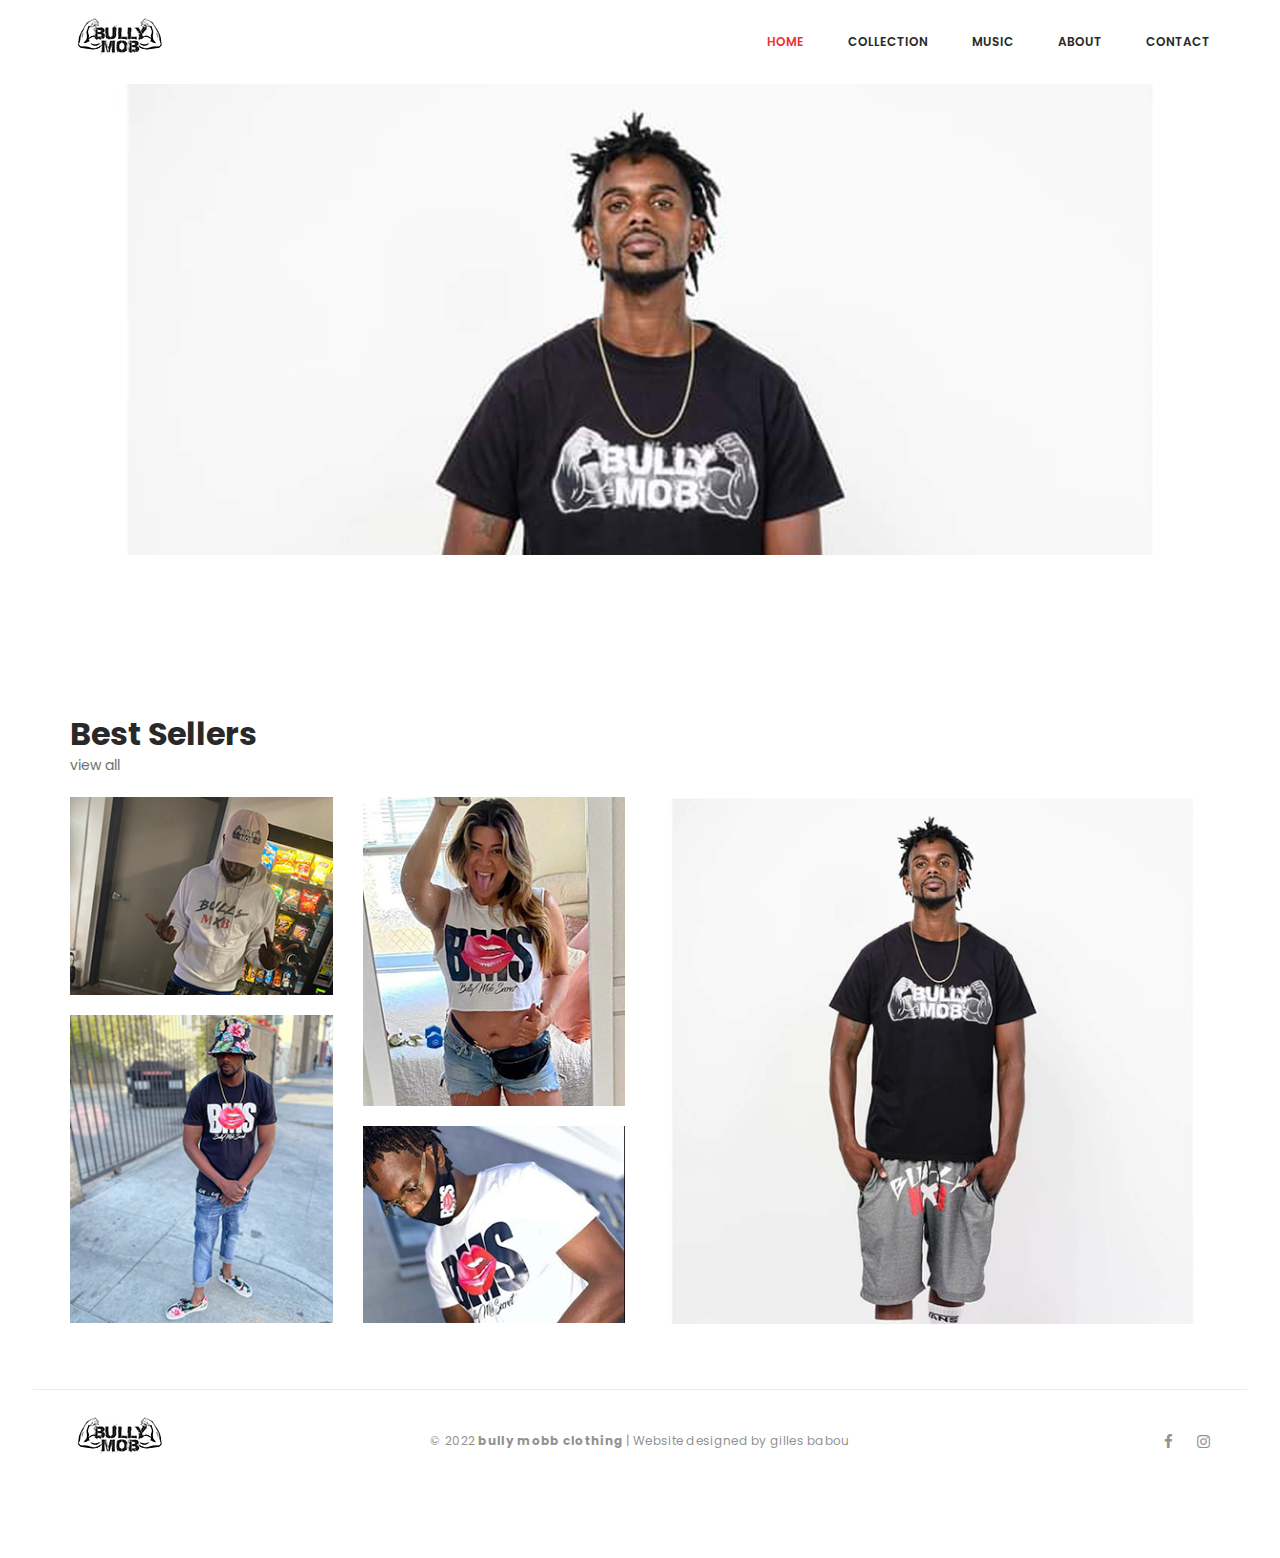
<file: index.html>
<!DOCTYPE html>
<html class="no-js" lang="en">
  <head>
    <meta charset="utf-8" />
    <meta http-equiv="x-ua-compatible" content="ie=edge" />
    <title>bullymobb</title>
    <meta name="description" content="" />
    <meta name="viewport" content="width=device-width, initial-scale=1" />

    <!-- Favicon -->
    <link rel="shortcut icon" type="image/x-icon" href="img/favicon.png" />

    <!-- all css here -->
    <!-- bootstrap v3.3.6 css -->
    <link rel="stylesheet" href="css/bootstrap.min.css" />
    <!-- animate css -->
    <link rel="stylesheet" href="css/animate.css" />
    <!-- jquery-ui.min css -->
    <link rel="stylesheet" href="css/jquery-ui.min.css" />
    <!-- meanmenu css -->
    <link rel="stylesheet" href="css/meanmenu.min.css" />
    <!-- owl.carousel css -->
    <link rel="stylesheet" href="css/owl.carousel.css" />
    <!-- magnific-popup css -->
    <link rel="stylesheet" href="css/magnific-popup.css" />
    <!-- font-awesome css -->
    <link rel="stylesheet" href="css/font-awesome.min.css" />
    <!-- ionicons.min css -->
    <link rel="stylesheet" href="css/ionicons.min.css" />
    <!-- nivo-slider.css -->
    <link rel="stylesheet" href="css/nivo-slider.css" />
    <!-- style css -->
    <link rel="stylesheet" href="style.css" />
    <!-- responsive css -->
    <link rel="stylesheet" href="css/responsive.css" />

    <link rel="stylesheet" href="customstyle.css" />
    <!-- modernizr css -->
    <script src="js/vendor/modernizr-2.8.3.min.js"></script>
  </head>
  <body>
    <!--[if lt IE 8]>
      <p class="browserupgrade">
        You are using an <strong>outdated</strong> browser. Please
        <a href="https://browsehappy.com/">upgrade your browser</a> to improve
        your experience.
      </p>
    <![endif]-->

    <!-- Add your site or application content here -->
    <!-- page-wraper-start -->
    <div id="page-wraper">
      <!-- header-area-start -->
      <header>
        <!-- header-top-area-start -->
        <div class="header-top-area" id="sticky-header">
          <div class="container">
            <div class="row">
              <div class="col-xl-2 col-lg-2 col-md-6 col-6 align-logo">
                <!-- logo-area-start -->
                <div class="logo-area">
                  <a href="index.html"
                    ><img src="img/bullymobb-logo-web-97x72.png"
                  /></a>
                </div>

                <!-- logo-area-end -->
              </div>
              <div
                class="col-xl-10 col-lg-10 d-none d-lg-block text-end menu-wrap"
              >
                <!-- menu-area-start -->
                <div class="menu-area">
                  <nav>
                    <ul>
                      <li class="active">
                        <a href="index.html">Home</a>
                      </li>
                      <li>
                        <a href="shop.html">Collection</a>
                      </li>
                      <li>
                        <a href="music.html">music</a>
                      </li>
                      <li>
                        <a href="about.html">About</a>
                      </li>
                      <li>
                        <a href="contact.html">Contact</a>
                      </li>
                    </ul>
                  </nav>
                </div>
                <!-- menu-area-end -->
              </div>
            </div>
          </div>
        </div>
        <!-- header-top-area-end -->
        <!-- mobile-menu-area-start -->
        <div class="mobile-menu-area d-block d-lg-none clearfix">
          <div class="container">
            <div class="row">
              <div class="col-lg-12">
                <div class="mobile-menu">
                  <nav id="mobile-menu-active">
                    <ul id="nav">
                      <li>
                        <a href="index.html">Home</a>
                      </li>
                      <li>
                        <a href="shop.html">Collection</a>
                      </li>
                      <li>
                        <a href="shop.html">music</a>
                      </li>
                      <li>
                        <a href="shop.html">About</a>
                      </li>
                      <li>
                        <a href="shop.html">contact</a>
                      </li>
                    </ul>
                  </nav>
                </div>
              </div>
            </div>
          </div>
        </div>
        <!-- mobile-menu-area-end -->
      </header>
      <!-- header-area-end -->
      <!-- slider-area-start -->
      <div class="header-area">
        <img clsss="img-fluid" src="img/bullymobb-head.jpg" alt="slider-img" />
      </div>

      <!-- slider-area-end -->
      <!-- founder-area-start -->

      <!-- founder-area-end -->
      <!-- banner-area-start -->
      <div class="banner-area">
        <div class="container">
          <h2 id="best-sellers">Best Sellers</h2>
          <a href="shop.html" id="bs-anch">view all</a>
          <div class="row">
            <div class="col-xl-3 col-lg-3 col-md-6 col-sm-6 col-12 mb-40-2">
              <!-- single-banner-start -->
              <div class="single-banner mb-20 mb-3">
                <div class="banner-img">
                  <a href="product-details/white-sweat.html"
                    ><img
                      src="img/bullymobb-homepage-2-web-275x207.png"
                      alt="banner"
                  /></a>
                </div>
              </div>
              <!-- single-banner-start -->
              <!-- single-banner-end -->
              <div class="single-banner mb-3">
                <div class="banner-img">
                  <a href="product-details/black-bms.html"
                    ><img
                      src="img/bullymobb-homepage-3-web-275x323.png"
                      alt="banner"
                  /></a>
                </div>
              </div>
              <!-- single-banner-end -->
            </div>
            <div class="col-xl-3 col-lg-3 col-md-6 col-sm-6 col-12 pull-right">
              <!-- single-banner-start -->
              <div class="single-banner mb-20">
                <div class="banner-img">
                  <a href="product-details/bms-girl.html"
                    ><img
                      src="img/bullymobb-homepage-4-web-275x323.png"
                      alt="banner"
                  /></a>
                </div>
              </div>
              <!-- single-banner-end -->
              <!-- single-banner-start -->
              <div class="single-banner mb-3">
                <div class="banner-img">
                  <a href="product-details/white-bms.html"
                    ><img
                      src="img/bullymobb-homepage-5-web-275x207.png"
                      alt="banner"
                  /></a>
                </div>
              </div>
              <!-- single-banner-end -->
            </div>
            <div class="col-xl-6 col-lg-6 col-md-12 col-sm-12 col-12 mb-40-2">
              <!-- single-banner-start -->
              <div class="single-banner">
                <div class="banner-img">
                  <a href="product-details/bully-muscle.html"
                    ><img
                      src="img/bullymobb-homepage-1-web-580x550.png"
                      alt="banner"
                  /></a>
                </div>
              </div>
              <!-- single-banner-end -->
            </div>
          </div>
        </div>
      </div>
      <!-- banner-area-end -->
      <!-- feature-product-area-start -->

      <!-- feature-product-area-end -->
      <!-- testimonial-area-start -->

      <!-- testimonial-area-end -->
      <!-- arrivals-area-start -->

      <!-- arrivals-area-end -->
      <!-- banner-area-start -->

      <!-- banner-area-end -->
      <!-- banner-area-2-start -->
      <div class="banner-area-2">
        <div class="container"></div>
      </div>
      <!-- banner-area-2-end -->
      <!-- blog-area-start -->

      <!-- blog-area-end -->
      <!-- newslatter-area-start -->

      <!-- newslatter-area-end -->
      <!-- footer-area-start -->
      <footer>
        <div class="footer-area ptb-40">
          <div class="container">
            <div class="row">
              <div class="col-xl-3 col-lg-3 col-md-3 col-12">
                <!-- footer-logo-start -->
                <div class="footer-logo mb-3">
                  <a href="#"
                    ><img src="img/bullymobb-logo-web-97x72.png" alt="logo"
                  /></a>
                </div>
                <!-- footer-logo-end -->
              </div>
              <div class="col-xl-6 col-lg-6 col-md-6 col-12">
                <!-- copy-right-area-start -->
                <div class="copy-right-area mb-3 text-center">
                  <p>
                    &copy; 2022 <strong>bully mobb clothing </strong> | Website
                    designed by gilles babou
                  </p>
                </div>
                <!-- copy-right-area-end -->
              </div>
              <div class="col-xl-3 col-lg-3 col-md-3 col-12">
                <!-- footer-social-icon-start -->
                <div class="footer-social-icon">
                  <ul>
                    <li>
                      <a
                        href="http://www.facebook.com/profile.php?id=100054317257080"
                        ><i class="fa fa-facebook"></i
                      ></a>
                    </li>
                    <li>
                      <a href="https://instagram.com/mr_bullymobb"
                        ><i class="fa fa-instagram"></i
                      ></a>
                    </li>
                  </ul>
                </div>
                <!-- footer-social-icon-end -->
              </div>
            </div>
          </div>
        </div>
      </footer>
      <!-- footer-area-end -->
      <!-- modal-area-start -->

      <!-- modal-area-end -->
    </div>
    <!-- page-wraper-start -->

    <!-- all js here -->
    <!-- jquery latest version -->
    <script src="js/vendor/jquery-v3.6.0.min.js"></script>
    <!-- popper js -->
    <script src="js/popper.js"></script>
    <!-- bootstrap js -->
    <script src="js/bootstrap.min.js"></script>
    <!-- owl.carousel js -->
    <script src="js/owl.carousel.min.js"></script>
    <!-- magnific popup js -->
    <script src="js/magnific-popup.js"></script>
    <!-- meanmenu js -->
    <script src="js/jquery.meanmenu.js"></script>
    <!-- jquery-ui js -->
    <script src="js/jquery-ui.min.js"></script>
    <!-- wow js -->
    <script src="js/wow.min.js"></script>
    <!-- jquery.nivo.slider.js -->
    <script src="js/jquery.nivo.slider.js"></script>
    <!-- jquery.elevateZoom-3.0.8.min.js -->
    <script src="js/jquery.elevateZoom-3.0.8.min.js"></script>
    <!-- jquery.parallax-1.1.3.js -->
    <script src="js/jquery.parallax-1.1.3.js"></script>
    <!-- jquery.counterup.min.js -->
    <script src="js/jquery.counterup.min.js"></script>
    <!-- waypoints.min.js -->
    <script src="js/waypoints.min.js"></script>
    <!-- plugins js -->
    <script src="js/plugins.js"></script>
    <!-- main js -->
    <script src="js/main.js"></script>
  </body>
</html>
</file>
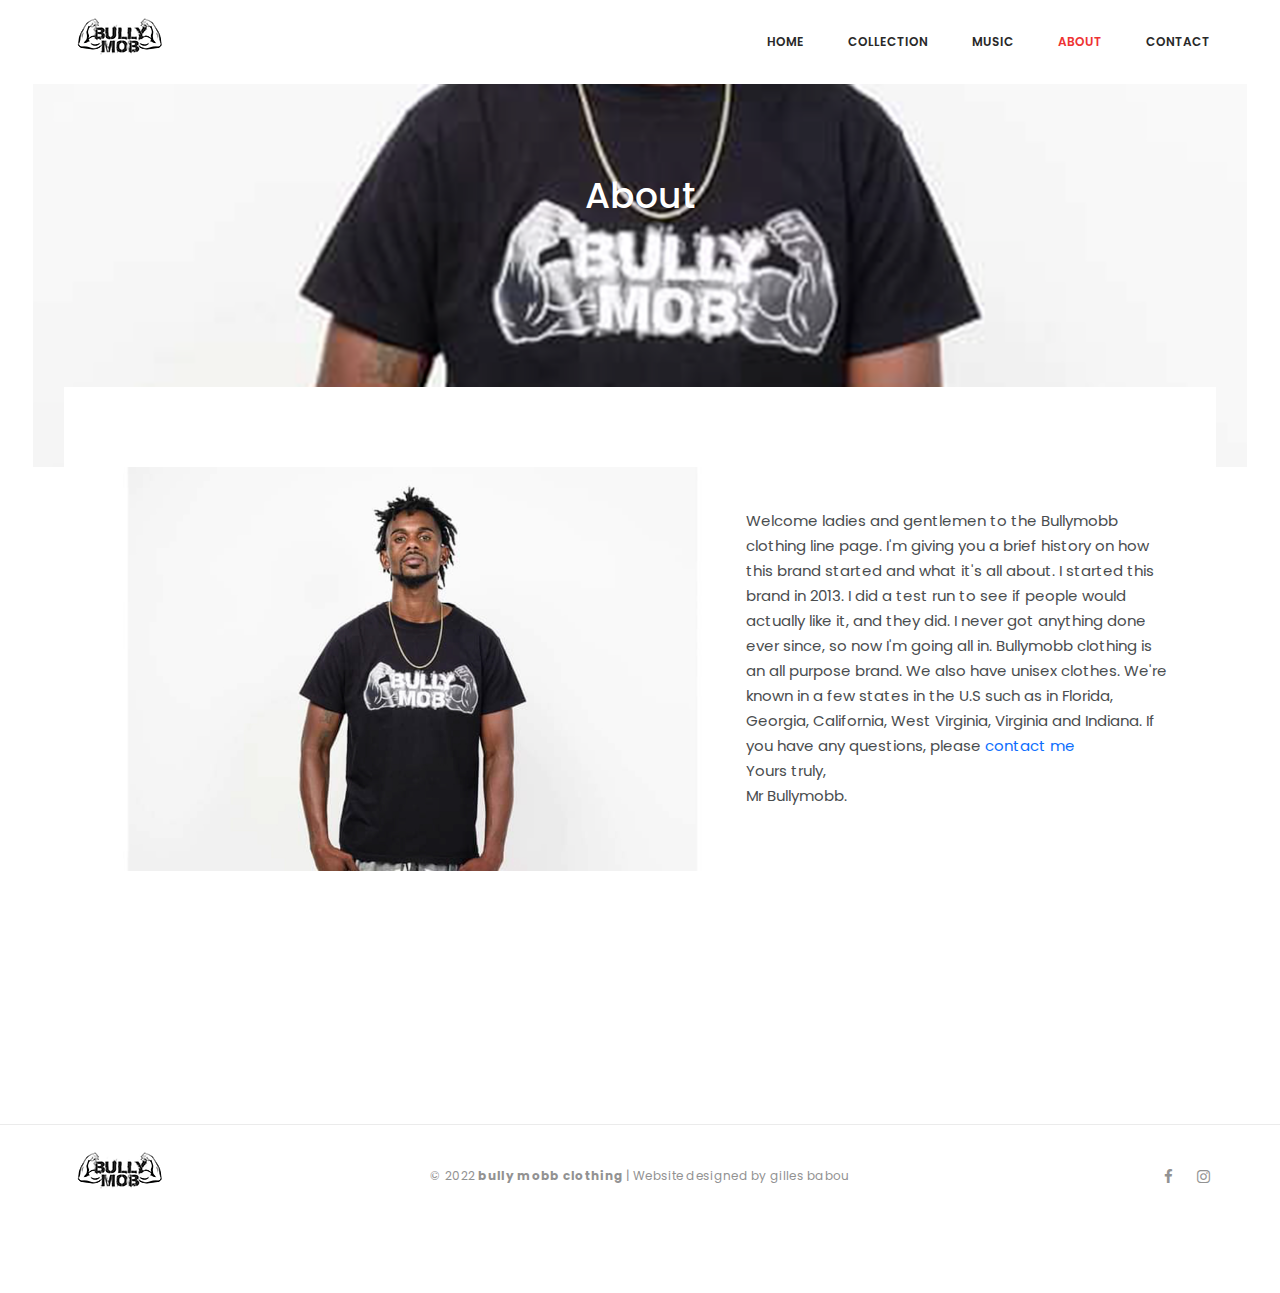
<file: about.html>
<!DOCTYPE html>
<html class="no-js" lang="en">
  <head>
    <meta charset="utf-8" />
    <meta http-equiv="x-ua-compatible" content="ie=edge" />
    <title>about</title>
    <meta name="description" content="" />
    <meta name="viewport" content="width=device-width, initial-scale=1" />

    <!-- Favicon -->
    <link rel="shortcut icon" type="image/x-icon" href="img/favicon.png" />

    <!-- all css here -->
    <!-- bootstrap v3.3.6 css -->
    <link rel="stylesheet" href="css/bootstrap.min.css" />
    <!-- animate css -->
    <link rel="stylesheet" href="css/animate.css" />
    <!-- jquery-ui.min css -->
    <link rel="stylesheet" href="css/jquery-ui.min.css" />
    <!-- meanmenu css -->
    <link rel="stylesheet" href="css/meanmenu.min.css" />
    <!-- owl.carousel css -->
    <link rel="stylesheet" href="css/owl.carousel.css" />
    <!-- magnific-popup css -->
    <link rel="stylesheet" href="css/magnific-popup.css" />
    <!-- font-awesome css -->
    <link rel="stylesheet" href="css/font-awesome.min.css" />
    <!-- ionicons.min css -->
    <link rel="stylesheet" href="css/ionicons.min.css" />
    <!-- nivo-slider.css -->
    <link rel="stylesheet" href="css/nivo-slider.css" />
    <!-- style css -->
    <link rel="stylesheet" href="style.css" />
    <!-- responsive css -->
    <link rel="stylesheet" href="css/responsive.css" />
    <link rel="stylesheet" href="customstyle.css" />
    <!-- modernizr css -->
    <script src="js/vendor/modernizr-2.8.3.min.js"></script>
  </head>
  <body class="about">
    <!--[if lt IE 8]>
      <p class="browserupgrade">
        You are using an <strong>outdated</strong> browser. Please
        <a href="https://browsehappy.com/">upgrade your browser</a> to improve
        your experience.
      </p>
    <![endif]-->

    <!-- Add your site or application content here -->
    <!-- page-wraper-start -->
    <div id="page-wraper">
      <!-- header-area-start -->
      <header>
        <!-- header-top-area-start -->
        <div class="header-top-area" id="sticky-header">
          <div class="container">
            <div class="row">
              <div class="col-xl-2 col-lg-2 col-md-6 col-6 align-logo">
                <!-- logo-area-start -->
                <div class="logo-area">
                  <a href="index.html"><img src="img/bullymobb-logo-web-97x72.png" /></a>
                </div>
                <!-- logo-area-end -->
              </div>
              <div class="col-xl-10 col-lg-10 d-none d-lg-block text-end">
                <!-- menu-area-start -->
                <div class="menu-area">
                  <nav>
                    <ul>
                      <li>
                        <a href="index.html">Home</a>
                      </li>
                      <li>
                        <a href="shop.html">Collection</a>
                      </li>
                      <li>
                        <a href="music.html">music</a>
                      </li>
                      <li class="active">
                        <a href="about.html">About</a>
                      </li>
                      <li>
                        <a href="contact.html">Contact</a>
                      </li>
                    </ul>
                  </nav>
                </div>
                <!-- menu-area-end -->
              </div>
            </div>
          </div>
        </div>
        <!-- header-top-area-end -->
        <!-- mobile-menu-area-start -->
        <div class="mobile-menu-area d-block d-lg-none clearfix">
          <div class="container">
            <div class="row">
              <div class="col-lg-12">
                <div class="mobile-menu">
                  <nav id="mobile-menu-active">
                    <ul id="nav">
                      <li>
                        <a href="index.html">Home</a>
                      </li>
                      <li>
                        <a href="shop.html">Collection</a>
                      </li>
                      <li>
                        <a href="music.html">music</a>
                      </li>
                      <li>
                        <a href="about.html">About</a>
                      </li>
                      <li>
                        <a href="contact.html">contact</a>
                      </li>
                    </ul>
                  </nav>
                </div>
              </div>
            </div>
          </div>
        </div>
        <!-- mobile-menu-area-end -->
      </header>
      <!-- header-area-end -->
      <!-- breadcrumbs-area-start -->
      <div class="breadcrumbs-area">
        <div class="container">
          <div class="row">
            <div class="col-lg-12">
              <div class="breadcrumb-content text-center">
                <h2>about</h2>
                
              </div>
            </div>
          </div>
        </div>
      </div>
      <!-- breadcrumbs-area-end -->
      <!-- shop-main-area-start -->
      <div class="shop-main-area">
        <!-- about-main-area-start -->
        <div class="about-main-area">
          <div class="container">
            <div class="row">
              <div class="col-xl-7 col-lg-7 col-md-12 col-12">
                <div class="about-img mb-3">
                  <a href="#"><img src="img/bullymobb-about-1-1920x1275.jpg" alt="man" /></a>
                </div>
              </div>
              <div class="col-xl-5 col-lg-5 col-md-12 col-12">
                <div class="about-content">
                  <h3>Who<span>We are?</span></h3>
                  <p>
                    Welcome ladies and gentlemen to the Bullymobb clothing line page. I'm giving you a brief history on how this brand started and what it's all about. I started this brand in 2013. I did a test run to see if people would actually like it, and they did. I never got anything done ever since, so now I'm going all in. Bullymobb clothing is an all purpose brand. We also have unisex clothes. We're known in a few states in the U.S such as in Florida, Georgia, California, West Virginia, Virginia and Indiana. If you have any questions, please <a href='contact.html'>contact me</a> <br> Yours truly,<br> Mr Bullymobb.
                  </p>
                </div>
              </div>
            </div>
          </div>
        </div>
        <!-- about-main-area-end -->
        <!-- our-mission-area-start -->
        <div class="our-mission-area ptb-80">
          <div class="container">
            <div class="row">
              
              <div class="col-xl-12 col-lg-12 col-md-12 col-12">
                <div class="single-misson mb-3">
                  <h3 class="text-center">Our <span>Mission</span></h3>
                  <p>
                    
                  </p>
                </div>
              </div>
              
              </div>
            </div>
          </div>
		</div>	  
        <!-- our-mission-area-end -->
        <!-- counter-area-start -->
        
        <!-- counter-area-end -->
        <!-- team-area-start -->
                <!-- team-area-end -->
        <!-- skill-area-start -->
        
        <!-- skill-area-end -->
      </div>
      <!-- shop-main-area-end -->
      <!-- newslatter-area-start -->
      
      <!-- newslatter-area-end -->
      <!-- footer-area-start -->
      <footer>
        <div class="footer-area ptb-40">
          <div class="container">
            <div class="row">
              <div class="col-xl-3 col-lg-3 col-md-3 col-12">
                <!-- footer-logo-start -->
                <div class="footer-logo mb-3">
                  <a href="#"
                    ><img src="img/bullymobb-logo-web-97x72.png" alt="logo"
                  /></a>
                </div>
                <!-- footer-logo-end -->
              </div>
              <div class="col-xl-6 col-lg-6 col-md-6 col-12">
                <!-- copy-right-area-start -->
                <div class="copy-right-area mb-3 text-center">
                  <p>
                    &copy; 2022 <strong>bully mobb clothing </strong> | Website
                    designed by gilles babou
                  </p>
                </div>
                <!-- copy-right-area-end -->
              </div>
              <div class="col-xl-3 col-lg-3 col-md-3 col-12">
                <!-- footer-social-icon-start -->
                <div class="footer-social-icon">
                  <ul>
                    <li>
                      <a
                        href="http://www.facebook.com/profile.php?id=100054317257080"
                        ><i class="fa fa-facebook"></i
                      ></a>
                    </li>
                    <li>
                      <a href="https://instagram.com/mr_bullymobb"
                        ><i class="fa fa-instagram"></i
                      ></a>
                    </li>
                  </ul>
                </div>
                <!-- footer-social-icon-end -->
              </div>
            </div>
          </div>
        </div>
      </footer>
      <!-- footer-area-end -->
    </div>
    <!-- page-wraper-start -->

    <!-- all js here -->
    <!-- jquery latest version -->
    <script src="js/vendor/jquery-v3.6.0.min.js"></script>
    <!-- popper js -->
    <script src="js/popper.js"></script>
    <!-- bootstrap js -->
    <script src="js/bootstrap.min.js"></script>
    <!-- owl.carousel js -->
    <script src="js/owl.carousel.min.js"></script>
    <!-- magnific popup js -->
    <script src="js/magnific-popup.js"></script>
    <!-- meanmenu js -->
    <script src="js/jquery.meanmenu.js"></script>
    <!-- jquery-ui js -->
    <script src="js/jquery-ui.min.js"></script>
    <!-- wow js -->
    <script src="js/wow.min.js"></script>
    <!-- owl.carousel.min.js -->
    <script src="js/owl.carousel.min.js"></script>
    <!-- jquery.nivo.slider.js -->
    <script src="js/jquery.nivo.slider.js"></script>
    <!-- jquery.elevateZoom-3.0.8.min.js -->
    <script src="js/jquery.elevateZoom-3.0.8.min.js"></script>
    <!-- jquery.parallax-1.1.3.js -->
    <script src="js/jquery.parallax-1.1.3.js"></script>
    <!-- jquery.counterup.min.js -->
    <script src="js/jquery.counterup.min.js"></script>
    <!-- waypoints.min.js -->
    <script src="js/waypoints.min.js"></script>
    <!-- plugins js -->
    <script src="js/plugins.js"></script>
    <!-- main js -->
    <script src="js/main.js"></script>
  </body>
</html>
</file>
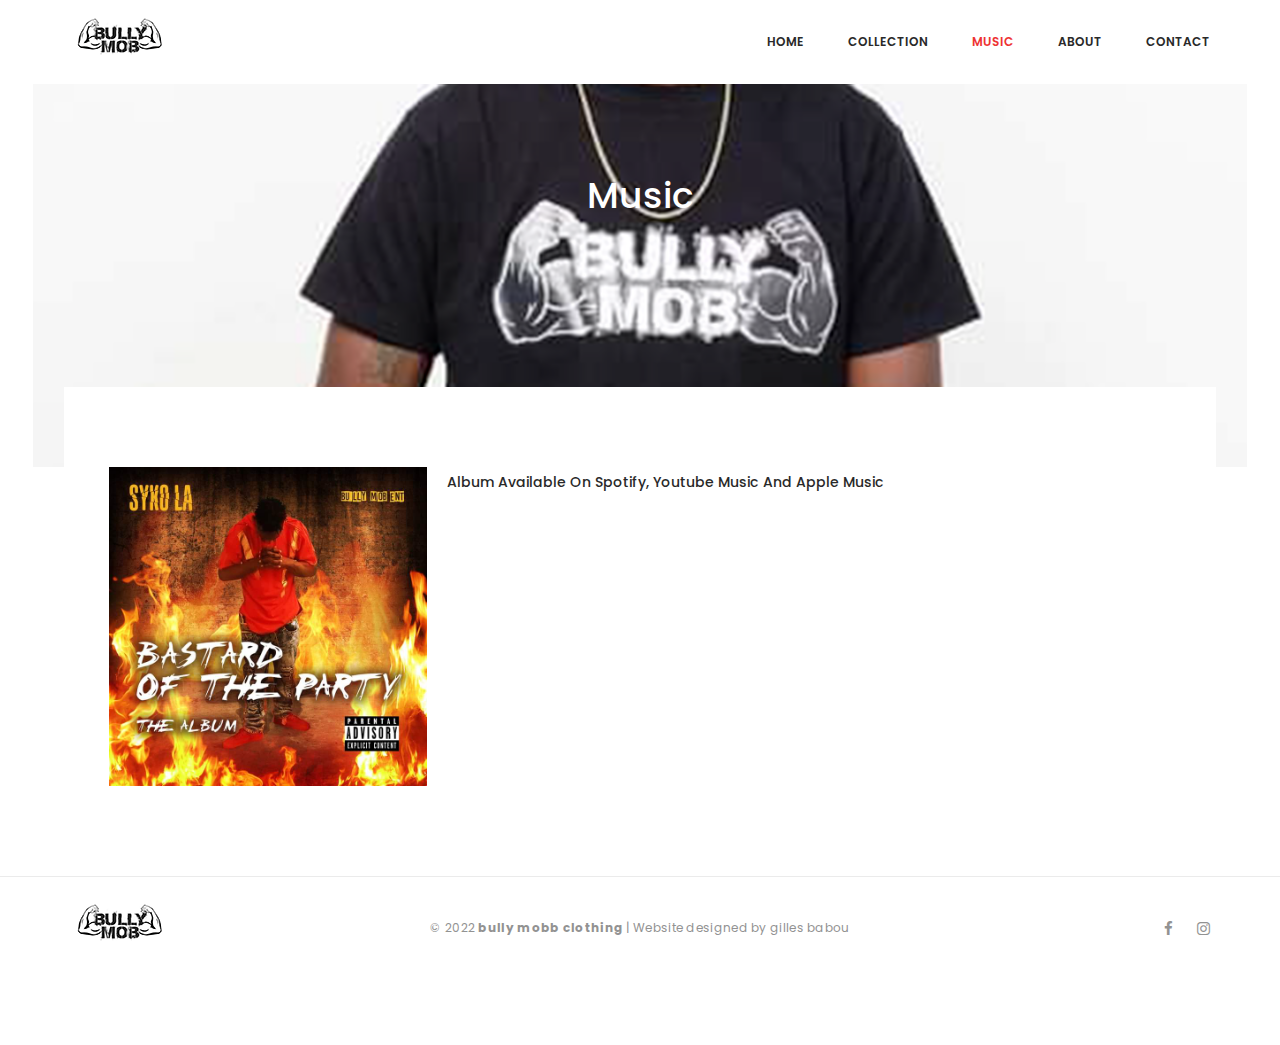
<file: music.html>
<!DOCTYPE html>
<html lang="en">
  <head>
    <head>
      <meta charset="utf-8" />
      <meta http-equiv="x-ua-compatible" content="ie=edge" />
      <title>music</title>
      <meta name="description" content="" />
      <meta name="viewport" content="width=device-width, initial-scale=1" />

      <!-- Favicon -->
      <link rel="shortcut icon" type="image/x-icon" href="img/favicon.png" />

      <!-- all css here -->
      <!-- bootstrap v3.3.6 css -->
      <link rel="stylesheet" href="css/bootstrap.min.css" />
      <!-- animate css -->
      <link rel="stylesheet" href="css/animate.css" />
      <!-- jquery-ui.min css -->
      <link rel="stylesheet" href="css/jquery-ui.min.css" />
      <!-- meanmenu css -->
      <link rel="stylesheet" href="css/meanmenu.min.css" />
      <!-- owl.carousel css -->
      <link rel="stylesheet" href="css/owl.carousel.css" />
      <!-- magnific-popup css -->
      <link rel="stylesheet" href="css/magnific-popup.css" />
      <!-- font-awesome css -->
      <link rel="stylesheet" href="css/font-awesome.min.css" />
      <!-- ionicons.min css -->
      <link rel="stylesheet" href="css/ionicons.min.css" />
      <!-- nivo-slider.css -->
      <link rel="stylesheet" href="css/nivo-slider.css" />
      <!-- style css -->
      <link rel="stylesheet" href="style.css" />
      <!-- responsive css -->
      <link rel="stylesheet" href="css/responsive.css" />

      <link rel="stylesheet" href="customstyle.css" />
      <!-- modernizr css -->
      <script src="js/vendor/modernizr-2.8.3.min.js"></script>
    </head>
  </head>
  <body>
    <div id="page-wraper">
      <header>
        <!-- header-top-area-start -->
        <div class="header-top-area" id="sticky-header">
          <div class="container">
            <div class="row">
              <div class="col-xl-2 col-lg-2 col-md-6 col-6 align-logo">
                <!-- logo-area-start -->
                <div class="logo-area">
                  <a href="index.html"
                    ><img src="img/bullymobb-logo-web-97x72.png"
                  /></a>
                </div>
                <!-- logo-area-end -->
              </div>
              <div class="col-xl-10 col-lg-10 d-none d-lg-block text-end">
                <!-- menu-area-start -->
                <div class="menu-area">
                  <nav>
                    <ul>
                      <li>
                        <a href="index.html">Home</a>
                      </li>
                      <li>
                        <a href="shop.html">Collection</a>
                      </li>
                      <li class="active">
                        <a href="music.html">music</a>
                      </li>
                      <li>
                        <a href="about.html">About</a>
                      </li>
                      <li>
                        <a href="contact.html">Contact</a>
                      </li>
                    </ul>
                  </nav>
                </div>
                <!-- menu-area-end -->
              </div>
            </div>
          </div>
        </div>
        <!-- header-top-area-end -->
        <!-- mobile-menu-area-start -->
        <div class="mobile-menu-area d-block d-lg-none clearfix">
          <div class="container">
            <div class="row">
              <div class="col-lg-12">
                <div class="mobile-menu">
                  <nav id="mobile-menu-active">
                    <ul id="nav">
                      <li>
                        <a href="index.html">Home</a>
                      </li>
                      <li>
                        <a href="shop.html">Collection</a>
                      </li>
                      <li>
                        <a href="music.html">music</a>
                      </li>
                      <li>
                        <a href="about.html">About</a>
                      </li>
                      <li>
                        <a href="contact.html">contact</a>
                      </li>
                    </ul>
                  </nav>
                </div>
              </div>
            </div>
          </div>
        </div>
        <!-- mobile-menu-area-end -->
      </header>
      <div class="breadcrumbs-area">
        <div class="container">
          <div class="row">
            <div class="col-lg-12">
              <div class="breadcrumb-content text-center">
                <h2>music</h2>
              </div>
            </div>
          </div>
        </div>
      </div>
      <div class="shop-main-area">
        <div class="container">
          <div class="row">
            <div class="col-lg-12">
              <!-- page-bar-start -->

              <!-- page-bar-end -->
            </div>
          </div>
          <div class="row">
            <div class="col-xl-12 col-lg-12 col-md-12 col-12 pull-right">
              <!-- shop-right-area-start -->
              <div class="shop-right-area mb-40-2 mb-30">
                <!-- tab-area-start -->
                <div class="tab-content">
                  <div class="tab-pane active" id="th">
                    <!-- product-wrapper-start -->
                    <div class="product-wrapper product-wrapper-3 mb-40">
                      <div class="product-img">
                        <a href="#">
                          <img class="image-fluid" 
                            src="img/album-cover.jpg"
                            alt="product"
                            class="primary"
                          />
                        </a>
                      </div>
                      <div class="product-content">
                        <h2>
                          <a href="product-details.html"
                            >Album available on spotify, youtube music and apple music</a
                          >
                        </h2>
                        
                        </div>
                      </div>
                    </div>
                    <!-- product-wrapper-end -->
                    <!-- product-wrapper-start -->

                    <!-- product-wrapper-end -->
                    <!-- product-wrapper-start -->

                    <!-- product-wrapper-end -->
                    <!-- product-wrapper-start -->

                    <!-- product-wrapper-end -->
                    <!-- product-wrapper-start -->

                    <!-- product-wrapper-end -->
                    <!-- product-wrapper-start -->

                    <!-- product-wrapper-end -->
                    <!-- product-wrapper-start -->

                    <!-- product-wrapper-end -->
                  </div>
                  <div class="tab-pane fade" id="list">
                    <div class="row">
                      <div class="col-xl-4 col-lg-4 col-md-6 col-12">
                        <!-- product-wrapper-start -->

                        <!-- product-wrapper-end -->
                      </div>
                    </div>
                  </div>
                </div>
                <!-- tab-area-end -->
                <!-- pagination-area-start -->

                <!-- pagination-area-end -->
              </div>
              <!-- shop-right-area-end -->
            </div>
          </div>
        </div>
      </div>
      <footer>
        <div class="footer-area ptb-40">
          <div class="container">
            <div class="row">
              <div class="col-xl-3 col-lg-3 col-md-3 col-12">
                <!-- footer-logo-start -->
                <div class="footer-logo mb-3">
                  <a href="#"
                    ><img src="img/bullymobb-logo-web-97x72.png" alt="logo"
                  /></a>
                </div>
                <!-- footer-logo-end -->
              </div>
              <div class="col-xl-6 col-lg-6 col-md-6 col-12">
                <!-- copy-right-area-start -->
                <div class="copy-right-area mb-3 text-center">
                  <p>
                    &copy; 2022 <strong>bully mobb clothing </strong> | Website
                    designed by gilles babou
                  </p>
                </div>
                <!-- copy-right-area-end -->
              </div>
              <div class="col-xl-3 col-lg-3 col-md-3 col-12">
                <!-- footer-social-icon-start -->
                <div class="footer-social-icon">
                  <ul>
                    <li>
                      <a
                        href="http://www.facebook.com/profile.php?id=100054317257080"
                        ><i class="fa fa-facebook"></i
                      ></a>
                    </li>
                    <li>
                      <a href="https://instagram.com/mr_bullymobb"
                        ><i class="fa fa-instagram"></i
                      ></a>
                    </li>
                  </ul>
                </div>
                <!-- footer-social-icon-end -->
              </div>
            </div>
          </div>
        </div>
      </footer>
    </div>
    <script src="js/vendor/jquery-v3.6.0.min.js"></script>
    <!-- popper js -->
    <script src="js/popper.js"></script>
    <!-- bootstrap js -->
    <script src="js/bootstrap.min.js"></script>
    <!-- owl.carousel js -->
    <script src="js/owl.carousel.min.js"></script>
    <!-- magnific popup js -->
    <script src="js/magnific-popup.js"></script>
    <!-- meanmenu js -->
    <script src="js/jquery.meanmenu.js"></script>
    <!-- jquery-ui js -->
    <script src="js/jquery-ui.min.js"></script>
    <!-- wow js -->
    <script src="js/wow.min.js"></script>
    <!-- jquery.nivo.slider.js -->
    <script src="js/jquery.nivo.slider.js"></script>
    <!-- jquery.elevateZoom-3.0.8.min.js -->
    <script src="js/jquery.elevateZoom-3.0.8.min.js"></script>
    <!-- jquery.parallax-1.1.3.js -->
    <script src="js/jquery.parallax-1.1.3.js"></script>
    <!-- jquery.counterup.min.js -->
    <script src="js/jquery.counterup.min.js"></script>
    <!-- waypoints.min.js -->
    <script src="js/waypoints.min.js"></script>
    <!-- plugins js -->
    <script src="js/plugins.js"></script>
    <!-- main js -->
    <script src="js/main.js"></script>
  </body>
</html>
</file>
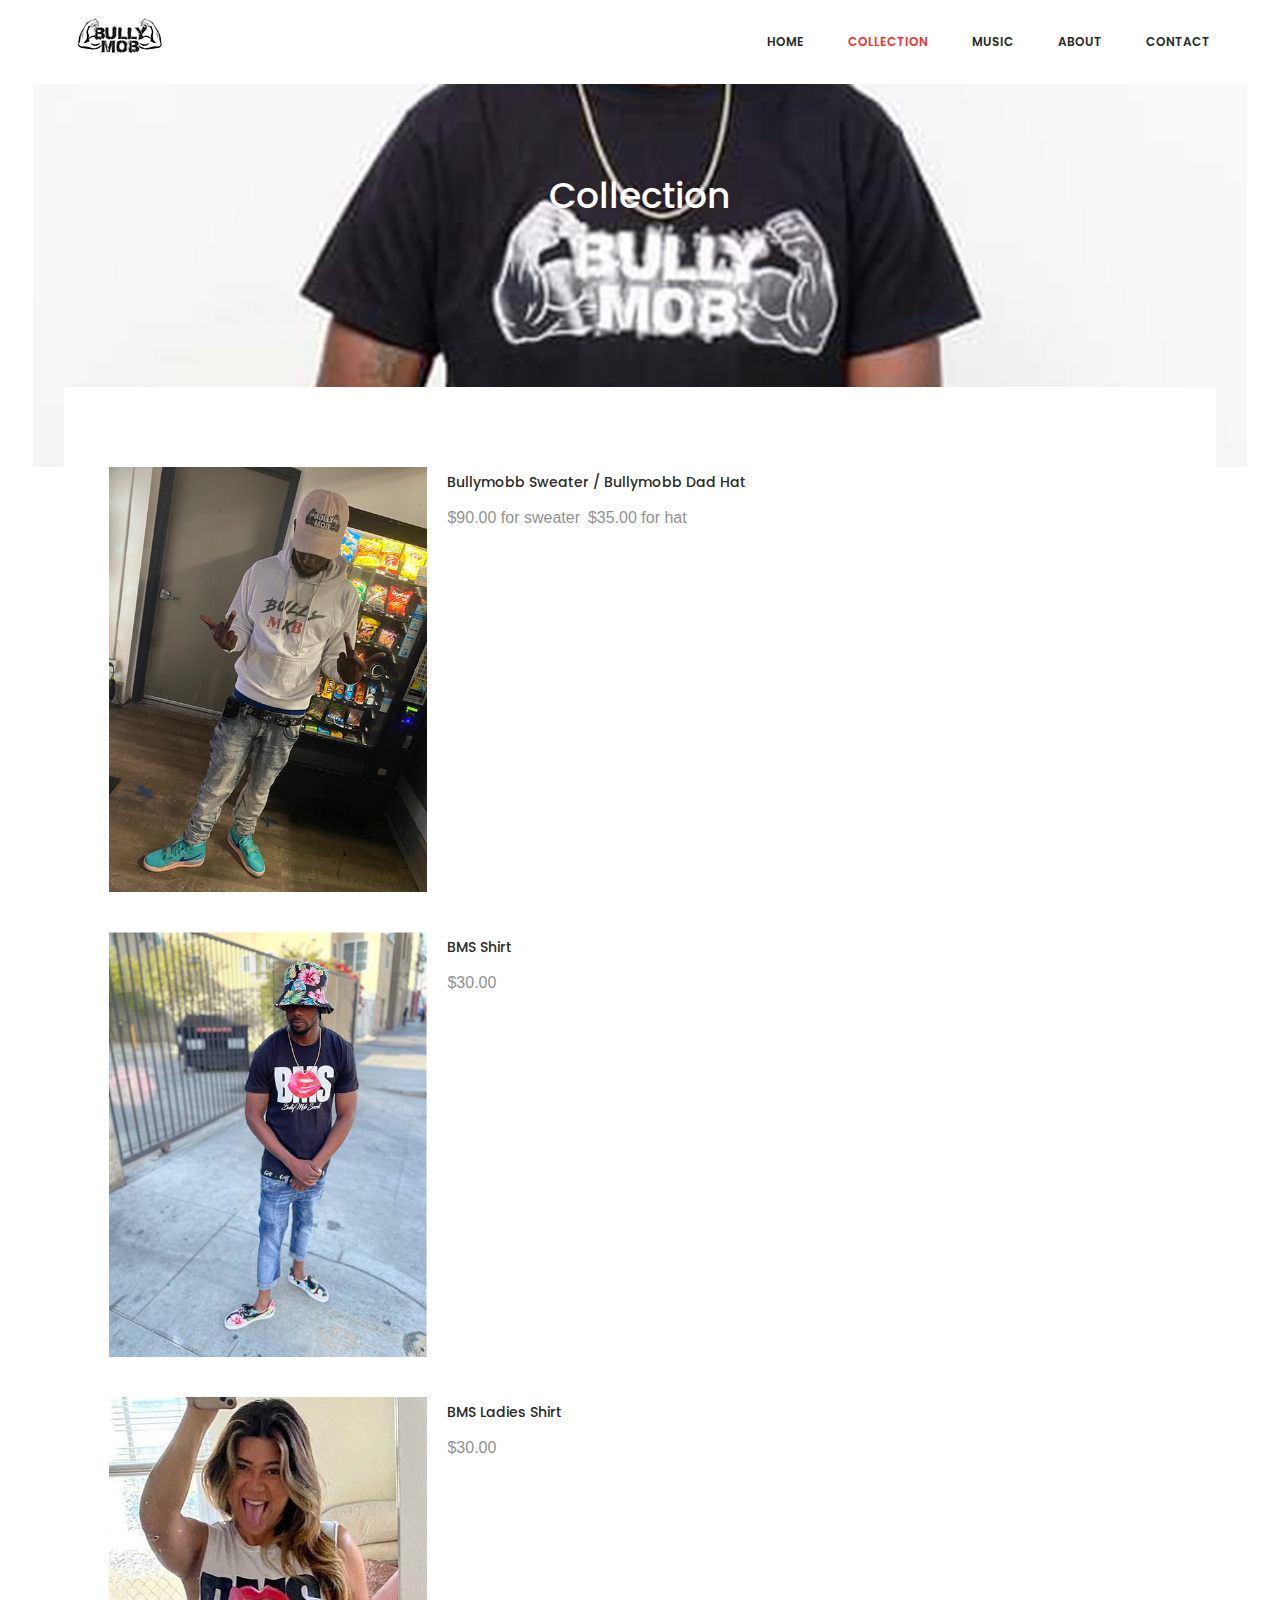
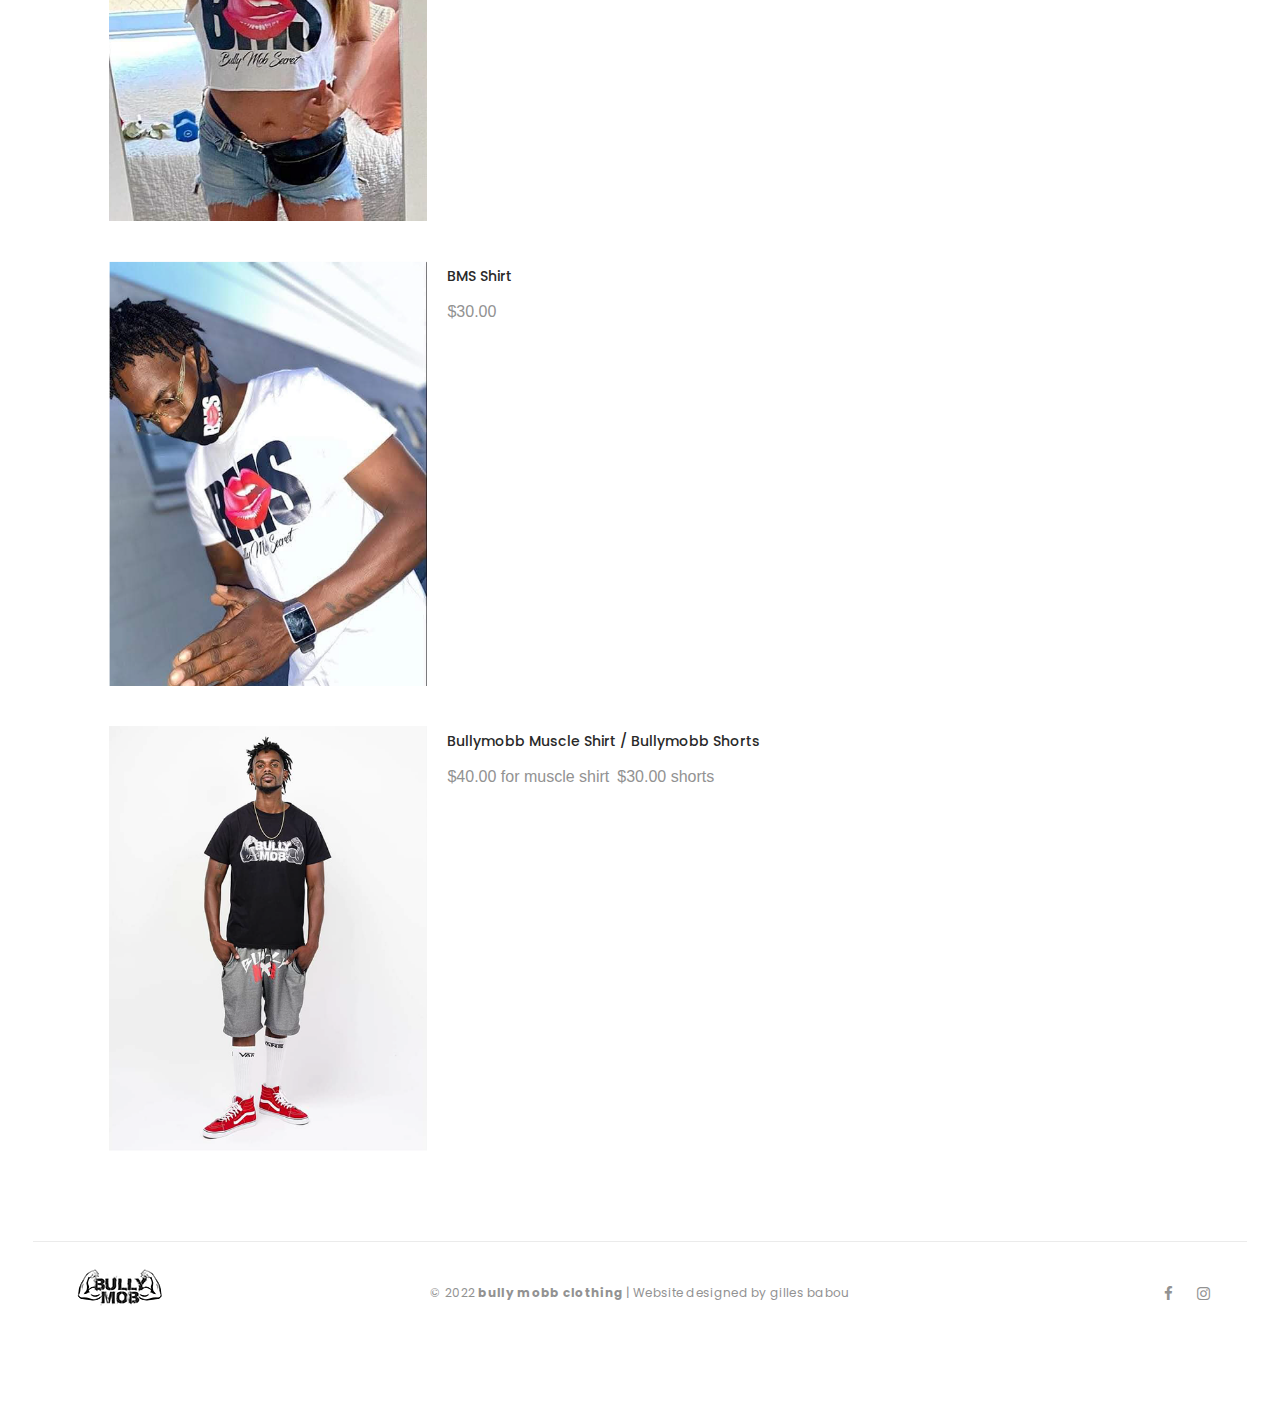
<file: shop.html>
<!DOCTYPE html>
<html class="no-js" lang="en">
  <head>
    <meta charset="utf-8" />
    <meta http-equiv="x-ua-compatible" content="ie=edge" />
    <title>bullymobb collection</title>
    <meta name="description" content="" />
    <meta name="viewport" content="width=device-width, initial-scale=1" />

    <!-- Favicon -->
    <link rel="shortcut icon" type="image/x-icon" href="img/favicon.png" />

    <!-- all css here -->
    <!-- bootstrap v3.3.6 css -->
    <link rel="stylesheet" href="css/bootstrap.min.css" />
    <!-- animate css -->
    <link rel="stylesheet" href="css/animate.css" />
    <!-- jquery-ui.min css -->
    <link rel="stylesheet" href="css/jquery-ui.min.css" />
    <!-- meanmenu css -->
    <link rel="stylesheet" href="css/meanmenu.min.css" />
    <!-- owl.carousel css -->
    <link rel="stylesheet" href="css/owl.carousel.css" />
    <!-- magnific-popup css -->
    <link rel="stylesheet" href="css/magnific-popup.css" />
    <!-- font-awesome css -->
    <link rel="stylesheet" href="css/font-awesome.min.css" />
    <!-- ionicons.min css -->
    <link rel="stylesheet" href="css/ionicons.min.css" />
    <!-- nivo-slider.css -->
    <link rel="stylesheet" href="css/nivo-slider.css" />
    <!-- style css -->
    <link rel="stylesheet" href="style.css" />
    <!-- responsive css -->
    <link rel="stylesheet" href="css/responsive.css" />
    <link rel="stylesheet" href="customstyle.css" />
    <!-- modernizr css -->
    <script src="js/vendor/modernizr-2.8.3.min.js"></script>
  </head>
  <body class="shop">
    <!--[if lt IE 8]>
      <p class="browserupgrade">
        You are using an <strong>outdated</strong> browser. Please
        <a href="https://browsehappy.com/">upgrade your browser</a> to improve
        your experience.
      </p>
    <![endif]-->

    <!-- Add your site or application content here -->
    <!-- page-wraper-start -->
    <div id="page-wraper">
      <!-- header-area-start -->
      <header>
        <!-- header-top-area-start -->
        <div class="header-top-area" id="sticky-header">
          <div class="container">
            <div class="row">
              <div class="col-xl-2 col-lg-2 col-md-6 col-6 align-logo">
                <!-- logo-area-start -->
                <div class="logo-area">
                  <a href="index.html"
                    ><img src="img/bullymobb-logo-web-97x72.png"
                  /></a>
                </div>
                <!-- logo-area-end -->
              </div>
              <div class="col-xl-10 col-lg-10 d-none d-lg-block text-end">
                <!-- menu-area-start -->
                <div class="menu-area">
                  <nav>
                    <ul>
                      <li>
                        <a href="index.html">Home</a>
                      </li>
                      <li class="active">
                        <a href="shop.html">Collection</a>
                      </li>
                      <li>
                        <a href="music.html">music</a>
                      </li>
                      <li>
                        <a href="about.html">About</a>
                      </li>
                      <li>
                        <a href="contact.html">Contact</a>
                      </li>
                    </ul>
                  </nav>
                </div>
                <!-- menu-area-end -->
              </div>
            </div>
          </div>
        </div>
        <!-- header-top-area-end -->
        <!-- mobile-menu-area-start -->
        <div class="mobile-menu-area d-block d-lg-none clearfix">
          <div class="container">
            <div class="row">
              <div class="col-lg-12">
                <div class="mobile-menu">
                  <nav id="mobile-menu-active">
                    <ul id="nav">
                      <li>
                        <a href="index.html">Home</a>
                      </li>
                      <li>
                        <a href="shop.html">Collection</a>
                      </li>
                      <li>
                        <a href="music.html">music</a>
                      </li>
                      <li>
                        <a href="about.html">About</a>
                      </li>
                      <li>
                        <a href="contact.html">contact</a>
                      </li>
                    </ul>
                  </nav>
                </div>
              </div>
            </div>
          </div>
        </div>
        <!-- mobile-menu-area-end -->
      </header>
      <!-- header-area-end -->
      <!-- breadcrumbs-area-start -->
      <div class="breadcrumbs-area">
        <div class="container">
          <div class="row">
            <div class="col-lg-12">
              <div class="breadcrumb-content text-center">
                <h2>collection</h2>
              </div>
            </div>
          </div>
        </div>
      </div>
      <!-- breadcrumbs-area-end -->
      <!-- shop-main-area-start -->
      <div class="shop-main-area">
        <div class="container">
          <div class="row">
            <div class="col-lg-12">
              <!-- page-bar-start -->

              <!-- page-bar-end -->
            </div>
          </div>
          <div class="row">
            <div class="col-xl-12 col-lg-12 col-md-12 col-12 pull-right">
              <!-- shop-right-area-start -->
              <div class="shop-right-area mb-40-2 mb-30">
                <!-- tab-area-start -->
                <div class="tab-content">
                  <div class="tab-pane active" id="th">
                    <!-- product-wrapper-start -->
                    <div class="product-wrapper product-wrapper-3 mb-40">
                      <div class="product-img">
                        <a href="product-details/white-sweat.html">
                          <img
                            src="img/bullymobb-shop-2-500x666.png"
                            alt="product"
                            class="primary"
                          />
                        </a>
                      </div>
                      <div class="product-content">
                        <h2>
                          <a href="product-details/white-sweat.html"
                            > Bullymobb Sweater /  bullymobb dad hat
                        </h2>
                        <div class="price">
                          <ul>
                            <li class="new-price">$90.00 for sweater</li>
                            <li class="new-price">$35.00 for hat</li>
                          </ul>
                        </div>
                      </div>
                    </div>
                    <!-- product-wrapper-end -->
                    <!-- product-wrapper-start -->
                    <div class="product-wrapper product-wrapper-3 mb-40">
                      <div class="product-img">
                        <a href="product-details/black-bms.html">
                          <img
                            src="img/bullymobb-shop-3-500x666.png"
                            alt="product"
                            class="primary"
                          />
                        </a>
                      </div>
                      <div class="product-content">
                        <h2>
                          <a href="product-details/black-bms.html"s
                            >BMS shirt</a
                          >
                        </h2>
                        <div class="price">
                          <ul>
                            <li class="new-price">$30.00</li>
                          </ul>
                        </div>
                      </div>
                    </div>
                    <!-- product-wrapper-end -->
                    <!-- product-wrapper-start -->
                    <div class="product-wrapper product-wrapper-3 mb-40">
                      <div class="product-img">
                        <a href="product-details/bms-girl.html">
                          <img
                            src="img/bullymobb-shop-4-500x666.png"
                            alt="product"
                            class="primary"
                          />
                        </a>
                      </div>
                      <div class="product-content">
                        <h2>
                          <a href="product-details/bms-girl.html"
                            >BMS ladies shirt</a
                          >
                        </h2>
                        <div class="price">
                          <ul>
                            <li class="new-price">$30.00</li>
                          </ul>
                        </div>
                      </div>
                    </div>
                    <!-- product-wrapper-end -->
                    <!-- product-wrapper-start -->
                    <div class="product-wrapper product-wrapper-3 mb-40">
                      <div class="product-img">
                        <a href="product-details/white-bms.html">
                          <img
                            src="img/bullymobb-shop-5-500x666.png"
                            alt="product"
                            class="primary"
                          />
                        </a>
                      </div>
                      <div class="product-content">
                        <h2>
                          <a href="product-details/white-bms.html"
                            >BMS shirt</a
                          >
                        </h2>
                        <div class="price">
                          <ul>
                            <li class="new-price">$30.00</li>
                          </ul>
                        </div>
                      </div>
                    </div>
                    <!-- product-wrapper-end -->
                    <!-- product-wrapper-start -->
                    <div class="product-wrapper product-wrapper-3 mb-40">
                      <div class="product-img">
                        <a href="product-details/bully-muscle.html">
                          <img
                            src="img/bullymobb-shop-500x666.png"
                            alt="product"
                            class="primary"
                          />
                        </a>
                      </div>
                      <div class="product-content">
                        <h2>
                          <a href="product-details/bully-muscle.html"
                            >Bullymobb muscle shirt / bullymobb shorts</a
                          >
                        </h2>
                        <div class="price">
                          <ul>
                            <li class="new-price">$40.00 for muscle shirt</li>
                            <li class="new-price">$30.00 shorts</li>
                          </ul>
                        </div>
                      </div>
                    </div>
                    <!-- product-wrapper-end -->
                    <!-- product-wrapper-start -->

                    <!-- product-wrapper-end -->
                    <!-- product-wrapper-start -->

                    <!-- product-wrapper-end -->
                  </div>
                  <div class="tab-pane fade" id="list">
                    <div class="row">
                      <div class="col-xl-4 col-lg-4 col-md-6 col-12">
                        <!-- product-wrapper-start -->

                        <!-- product-wrapper-end -->
                      </div>
                    </div>
                  </div>
                </div>
                <!-- tab-area-end -->
                <!-- pagination-area-start -->

                <!-- pagination-area-end -->
              </div>
              <!-- shop-right-area-end -->
            </div>
          </div>
        </div>
      </div>
      <!-- shop-main-area-end -->
      <!-- newslatter-area-start -->

      <!-- newslatter-area-end -->
      <!-- footer-area-start -->
      <footer>
        <div class="footer-area ptb-40">
          <div class="container">
            <div class="row">
              <div class="col-xl-3 col-lg-3 col-md-3 col-12">
                <!-- footer-logo-start -->
                <div class="footer-logo mb-3">
                  <a href="#"
                    ><img src="img/bullymobb-logo-web-97x72.png" alt="logo"
                  /></a>
                </div>
                <!-- footer-logo-end -->
              </div>
              <div class="col-xl-6 col-lg-6 col-md-6 col-12">
                <!-- copy-right-area-start -->
                <div class="copy-right-area mb-3 text-center">
                  <p>
                    &copy; 2022 <strong>bully mobb clothing </strong> | Website
                    designed by gilles babou
                  </p>
                </div>
                <!-- copy-right-area-end -->
              </div>
              <div class="col-xl-3 col-lg-3 col-md-3 col-12">
                <!-- footer-social-icon-start -->
                <div class="footer-social-icon">
                  <ul>
                    <li>
                      <a
                        href="http://www.facebook.com/profile.php?id=100054317257080"
                        ><i class="fa fa-facebook"></i
                      ></a>
                    </li>
                    <li>
                      <a href="https://instagram.com/mr_bullymobb"
                        ><i class="fa fa-instagram"></i
                      ></a>
                    </li>
                  </ul>
                </div>
                <!-- footer-social-icon-end -->
              </div>
            </div>
          </div>
        </div>
      </footer>
      <!-- footer-area-end -->
      <!-- modal-area-start -->

      <!-- modal-area-end -->
    </div>
    <!-- page-wraper-start -->

    <!-- all js here -->
    <!-- jquery latest version -->
    <script src="js/vendor/jquery-v3.6.0.min.js"></script>
    <!-- popper js -->
    <script src="js/popper.js"></script>
    <!-- bootstrap js -->
    <script src="js/bootstrap.min.js"></script>
    <!-- owl.carousel js -->
    <script src="js/owl.carousel.min.js"></script>
    <!-- magnific popup js -->
    <script src="js/magnific-popup.js"></script>
    <!-- meanmenu js -->
    <script src="js/jquery.meanmenu.js"></script>
    <!-- jquery-ui js -->
    <script src="js/jquery-ui.min.js"></script>
    <!-- wow js -->
    <script src="js/wow.min.js"></script>
    <!-- owl.carousel.min.js -->
    <script src="js/owl.carousel.min.js"></script>
    <!-- jquery.nivo.slider.js -->
    <script src="js/jquery.nivo.slider.js"></script>
    <!-- jquery.elevateZoom-3.0.8.min.js -->
    <script src="js/jquery.elevateZoom-3.0.8.min.js"></script>
    <!-- jquery.parallax-1.1.3.js -->
    <script src="js/jquery.parallax-1.1.3.js"></script>
    <!-- jquery.counterup.min.js -->
    <script src="js/jquery.counterup.min.js"></script>
    <!-- waypoints.min.js -->
    <script src="js/waypoints.min.js"></script>
    <!-- plugins js -->
    <script src="js/plugins.js"></script>
    <!-- main js -->
    <script src="js/main.js"></script>
  </body>
</html>
</file>
<file: style.css>
/*-----------------------------------------------------------------------------------

    Template Name: Mimosa-Responsive eCommerce Template 
    Template URI: http://bootexperts.com
    Description: This is html5 template
    Author: Hastech
    Author URI: http://bootexperts.com
    Version: 2.0

-----------------------------------------------------------------------------------
    
    CSS INDEX
    ===================
	
    1. Theme Default CSS (body, link color, section etc)
	2.  header
		2.1  header-top-area
	3.  slider-area	
	4.  founder-area
	5.  banner-area
	6.  feature-product-area
	7.  testimonial-area
	8.  arrivals-area
	9.  banner-area-2
	10.  blog-area
	11.  newslatter-area
	12.  footer
		12.1  footer-area
	13. modal
	14. home-2
	15. home-3
	16. home-4
	17. home-5
	18. home-6
	19. shop
	20. product-details
	21. contact
	22. about
	23.  404 page
	24. login
	25. register
	26.  Cart
	27.  Wishlist
	28.  checkout
	29.  blog
	30.  blog-details
	
	

-----------------------------------------------------------------------------------*/

/*----------------------------------------*/
/*  1.  Theme default CSS
/*----------------------------------------*/
/* google-fonts */
@import url("https://fonts.googleapis.com/css?family=Poppins:300,400,500,600,700");
html,
body {
  height: 100%;
}
.floatleft {
  float: left;
}
.floatright {
  float: right;
}
.alignleft {
  float: left;
  margin-right: 15px;
  margin-bottom: 15px;
}
.alignright {
  float: right;
  margin-left: 15px;
  margin-bottom: 15px;
}
.aligncenter {
  display: block;
  margin: 0 auto 15px;
}
a:focus {
  outline: none;
  text-decoration: none;
}
input:focus,
textarea:focus,
button:focus,
select:focus {
  outline: none;
}
img {
  max-width: 100%;
  height: auto;
}
.fix {
  overflow: hidden;
}
p {
  margin: 0 0 15px;
}
h1,
h2,
h3,
h4,
h5,
h6 {
  color: #292929;
  font-family: "Poppins", sans-serif;
  font-weight: 700;
  margin: 0 0 10px;
}
a {
  transition: all 0.3s ease 0s;
  text-decoration: none;
}
a:hover {
  color: #ec4445;
  text-decoration: none;
}
a:active,
a:hover {
  outline: 0 none;
}
ul {
  list-style: outside none none;
  margin: 0;
  padding: 0;
}
.clear {
  clear: both;
}
body {
  font-family: "Poppins", sans-serif;
  color: #707070;
  font-size: 14px;
  line-height: 24px;
  font-weight: 400;
}
::-moz-selection {
  background: #b3d4fc;
  text-shadow: none;
}
::selection {
  background: #b3d4fc;
  text-shadow: none;
}

/*************************
 Bootstrap Custom Container
************************/
.container,
.container-fluid,
.container-lg,
.container-md,
.container-sm,
.container-xl,
.container-xxl {
  width: 100%;
  padding-right: 15px;
  padding-left: 15px;
  margin-right: auto;
  margin-left: auto;
}

@media (min-width: 576px) {
  .container,
  .container-sm {
    max-width: 540px;
  }
}

@media (min-width: 768px) {
  .container,
  .container-md,
  .container-sm {
    max-width: 720px;
  }
}

@media (min-width: 992px) {
  .container,
  .container-lg,
  .container-md,
  .container-sm {
    max-width: 960px;
  }
}

@media (min-width: 1200px) {
  .container,
  .container-lg,
  .container-md,
  .container-sm,
  .container-xl {
    max-width: 1170px;
  }
}

@media (min-width: 1400px) {
  .container,
  .container-lg,
  .container-md,
  .container-sm,
  .container-xl,
  .container-xxl {
    max-width: 1170px;
  }
}

.row {
  --bs-gutter-x: 30px;
}

.browserupgrade {
  margin: 0.2em 0;
  background: #ccc;
  color: #000;
  padding: 0.2em 0;
}
.mb-80 {
  margin-bottom: 80px;
}
.mb-70 {
  margin-bottom: 70px;
}
.mb-60 {
  margin-bottom: 60px;
}
.mb-50 {
  margin-bottom: 50px;
}
.mb-40 {
  margin-bottom: 40px;
}
.mb-30 {
  margin-bottom: 30px !important;
}
.mb-26 {
  margin-bottom: 26px;
}
.mb-20 {
  margin-bottom: 20px !important;
}
.mb-10 {
  margin-bottom: 10px;
}
.mtb-10 {
  margin: 10px 0;
}
.mtb-20 {
  margin: 20px 0;
}
.mtb-30 {
  margin: 30px 0;
}
.mtb-40 {
  margin: 40px 0;
}
.mtb-50 {
  margin: 50px 0;
}
.mtb-60 {
  margin: 60px 0;
}
.mtb-70 {
  margin: 70px 0;
}
.mtb-80 {
  margin: 80px 0;
}
.mt-10 {
  margin-top: 10px;
}
.mt-20 {
  margin-top: 20px;
}
.mt-30 {
  margin-top: 30px;
}
.mt-40 {
  margin-top: 40px;
}
.mt-50 {
  margin-top: 50px;
}
.mt-60 {
  margin-top: 60px;
}
.mt-70 {
  margin-top: 70px;
}
.mt-80 {
  margin-top: 80px;
}
.mb-28 {
  margin-bottom: 28px;
}
.pt-10 {
  padding-top: 10px;
}
.pt-20 {
  padding-top: 20px;
}
.pt-30 {
  padding-top: 30px;
}
.pt-40 {
  padding-top: 40px;
}
.pt-50 {
  padding-top: 50px;
}
.pt-60 {
  padding-top: 60px;
}
.pt-70 {
  padding-top: 70px;
}
.pt-80 {
  padding-top: 80px;
}
.ptb-10 {
  padding: 10px 0;
}
.ptb-20 {
  padding: 20px 0;
}
.ptb-30 {
  padding: 30px 0;
}
.ptb-40 {
  padding: 40px 0;
}
.ptb-50 {
  padding: 50px 0;
}
.ptb-60 {
  padding: 60px 0;
}
.ptb-70 {
  padding: 70px 0;
}
.ptb-80 {
  padding: 80px 0;
}
.pb-10 {
  padding-bottom: 10px;
}
.pb-20 {
  padding-bottom: 20px;
}
.pb-30 {
  padding-bottom: 30px;
}
.pb-40 {
  padding-bottom: 40px;
}
.pb-50 {
  padding-bottom: 50px;
}
.pb-60 {
  padding-bottom: 60px;
}
.pb-70 {
  padding-bottom: 70px;
}
.pb-80 {
  padding-bottom: 80px;
}
/*----------------------------------------*/
/*  2.  header
/*----------------------------------------*/
#page-wraper {
  padding: 0 2.6%;
  position: relative;
}
/*----------------------------------------*/
/*  2.1  header-top-area
/*----------------------------------------*/
.logo-area {
  margin-top: 26px;
}
.menu-area-center {
  display: flex;
  justify-content: center;
}
.menu-area ul li {
  display: inline-block;
  margin-right: 40px;
  position: relative;
}
.menu-area ul li:last-child {
  margin-right: 0;
}
.menu-area ul li a {
  color: #292929;
  display: inline-block;
  font-size: 12px;
  font-weight: 600;
  position: relative;
  text-decoration: none;
  text-transform: uppercase;
  padding: 30px 0;
  transition: 0.3s;
  text-decoration: none;
}

.menu-area ul li.active a,
.menu-area ul li:hover a,
.header-right-area ul li:hover a,
.menu-area ul li.sub-menu ul li a:hover,
.menu-area ul li ul.mega-menu li ul.sub-menu-2 li a:hover,
.menu-area ul li ul.sub-menu li a:hover {
  color: #ee3333;
}
.menu-area ul li ul.sub-menu {
  background: #fff none repeat scroll 0 0;
  box-shadow: 5px 5px 7px 0 rgba(41, 41, 41, 0.05);
  width: 215px;
  position: absolute;
  left: 0;
  top: 100%;
  z-index: 999;
  padding: 15px 20px;
  transition: 0.3s;
  opacity: 0;
  visibility: hidden;
  transition: all 0.3s ease 0s;
}
.menu-area ul li:hover ul.sub-menu {
  opacity: 1;
  visibility: visible;
}
.menu-area ul li ul.sub-menu li {
  display: block;
}
.menu-area ul li ul.sub-menu li a {
  color: #292929;
  font-weight: 500;
  letter-spacing: 0.02em;
  line-height: 26px;
  padding: 0 !important;
  text-transform: capitalize;
  transition: all 0.3s ease 0s;
}
.menu-area ul li ul.mega-menu {
  background: #fff none repeat scroll 0 0;
  box-shadow: 5px 5px 7px 0 rgba(41, 41, 41, 0.05);
  padding: 30px !important;
  position: absolute;
  width: 710px !important;
  left: 0;
  top: 100%;
  z-index: 999;
  opacity: 0;
  visibility: hidden;
  transition: all 0.3s ease 0s;
}
.menu-area ul li:hover ul.mega-menu {
  opacity: 1;
  visibility: visible;
}
.menu-area ul li ul.mega-menu li {
  display: block;
  float: left;
  margin: 0;
  width: 25%;
}
.menu-area ul li ul.mega-menu li a {
  color: #292929;
  font-size: 12px;
  font-weight: 600;
  line-height: 1;
  padding: 0 0 20px 0 !important;
  text-transform: uppercase;
}
.menu-area ul li ul.mega-menu li ul.sub-menu-2 li {
  float: none;
  width: 100%;
}
.menu-area ul li ul.mega-menu li ul.sub-menu-2 li a {
  color: #707070;
  font-size: 12px;
  padding: 10px 0 0 !important;
  text-transform: capitalize;
  transition: 0.3s;
}
.menu-area ul li ul.mega-menu-2 {
  width: 380px !important;
}
.menu-area ul li ul.mega-menu-2 li {
  float: left;
  width: 50%;
  display: block;
  margin: 0;
}
#mobile-menu-active {
  display: none;
}
.header-right-area {
  float: right;
}
.header-right-area ul {
}
.header-right-area ul li {
  display: inline-block;
  margin-left: 34px;
  position: relative;
}
.header-right-area ul li:first-child {
  margin-left: 0;
}
.header-right-area ul li a {
  color: #292929;
  display: inline-block;
  font-size: 22px;
  padding: 30px 0;
  text-decoration: none;
  transition: all 0.3s ease 0s;
}
.header-right-area ul li > span {
  color: #ee3333;
  font-size: 16px;
  position: absolute;
  right: -12px;
  top: 18px;
}
.mini-cart-sub {
  position: absolute;
  background: #fff none repeat scroll 0 0;
  box-shadow: 0 0 20px 0 rgba(0, 0, 0, 0.1);
  display: block;
  left: auto;
  top: 100%;
  transform: scaleY(0);
  transform-origin: 0 0 0;
  opacity: 0;
  padding: 20px;
  right: 0;
  transition: all 0.5s ease 0s;
  visibility: hidden;
  width: 280px;
  z-index: 9999;
}
.header-right-area ul > li:hover .mini-cart-sub {
  opacity: 1;
  visibility: visible;
  transform: scaleY(1);
}
.cart-product .single-cart {
  margin-bottom: 15px;
  overflow: hidden;
}
.cart-product .single-cart .cart-img {
  display: block;
  float: left;
  margin-right: 15px;
  width: 65px;
}
.cart-product .single-cart .cart-img a {
  padding: 0;
}
.cart-product .single-cart .cart-img a img {
  width: 100%;
}
.cart-product .single-cart .cart-info {
  overflow: hidden;
  padding-right: 20px;
  position: relative;
}
.cart-product .single-cart .cart-info h5 {
  margin-bottom: 0px;
}
.header-right-area ul > li .cart-product .single-cart .cart-info h5 a {
  color: #707070;
  font-size: 16px;
  font-weight: 400;
  line-height: 17px;
  margin-bottom: 0;
  padding: 15px 0;
  text-transform: capitalize;
}
.header-right-area ul > li .cart-product .single-cart .cart-info h5 a:hover,
.header-right-area ul > li .cart-bottom a:hover {
  color: #ee3333;
}
.cart-product .single-cart .cart-info p {
  margin-bottom: 0;
  font-size: 14px;
}
.cart-totals {
  margin-bottom: 15px;
}
.cart-totals h5 {
  color: #707070;
  display: block;
  font-size: 15px;
  font-weight: 400;
  margin: 0;
  text-transform: uppercase;
}
.cart-totals h5 span {
  display: block;
  float: right;
}
.header-right-area ul > li .cart-bottom a {
  background-color: #707070;
  color: #fff;
  display: inline-block;
  font-size: 12px;
  font-weight: 700;
  height: 36px;
  line-height: 24px;
  padding: 7px 15px;
  text-align: center;
  text-transform: uppercase;
  transition: all 0.3s ease 0s;
  width: 100%;
}
.header-right-area ul > li .cart-bottom a:hover {
  background: #ee3333;
  color: #fff;
}
.search-content {
  position: absolute;
  animation: 0.5s linear 0s alternate none 1 running fadeIn;
  background: rgba(21, 21, 21, 0.99) none repeat scroll 0 0;
  bottom: 0;
  display: none;
  left: 2.6%;
  position: fixed;
  right: 2.6%;
  top: 83px;
  z-index: 999999;
}
.search-content .search-text {
  position: relative;
  top: 50%;
  transform: translateY(-50%);
  padding: 0 40px;
}
.search-content h1 {
  color: #fff;
  font-size: 48px;
  font-weight: 500;
  margin: 0 0 70px;
  text-transform: capitalize;
}
.search-content form {
  position: relative;
}
.search-content form input {
  background: rgba(0, 0, 0, 0) none repeat scroll 0 0;
  color: #bababa;
  height: 45px;
  line-height: 45px;
  padding: 0 40px 0 0;
  width: 100%;
  border: 0;
  border-bottom: 1px solid rgba(255, 255, 255, 0.1);
}
.search-content form button.btn {
  background: rgba(0, 0, 0, 0) none repeat scroll 0 0 !important;
  border: medium none;
  border-radius: 0;
  box-shadow: none;
  font-size: 20px;
  position: absolute;
  right: 0;
  top: 6px;
  z-index: 2;
  color: #707070;
}
.search-content form button.btn:hover {
  color: #ee3333;
}
.shapping-area {
  background: #fff;
  animation: 0.5s linear 0s alternate none 1 running fadeIn;
  border: medium none;
  border-radius: 0;
  box-shadow: 5px 5px 7px 0 rgba(41, 41, 41, 0.05);
  left: auto;
  margin: 0;
  display: none;
  min-width: 300px;
  padding: 40px;
  right: 0;
  top: 100%;
  position: absolute;
  z-index: 999;
}
.shapping-area .single-shapping span {
  border-bottom: 1px solid rgba(55, 55, 55, 0.1);
  color: #292929;
  display: block;
  font-size: 15px;
  font-weight: 600;
  padding-bottom: 5px;
  text-transform: uppercase;
}
.shapping-area .single-shapping ul {
  list-style: outside none none;
  padding-left: 20px;
}
.shapping-area .single-shapping ul li {
  display: block;
  margin: 0;
}
.shapping-area .single-shapping ul li a {
  color: #6b6b6b;
  font-size: 12px;
  line-height: 30px;
  padding: 0;
  transition: 0.3s;
  text-decoration: none;
}
.shapping-area .single-shapping ul li a:hover {
  color: #ee3333;
}
.header-top-area.sticky,
.home-2 .header-top-area.sticky,
.home-4 .header-top-area.sticky {
  background: rgba(255, 255, 255, 0.95) none repeat scroll 0 0;
  box-shadow: 0 0 10px 1px rgba(0, 0, 0, 0.05);
  left: 0;
  position: fixed;
  top: 0;
  width: 100%;
  z-index: 999;
}
.header-top-area.sticky .logo-area {
  margin-top: 12px;
}
.header-top-area.sticky .menu-area ul li a {
  padding: 16px 0;
}
.header-top-area.sticky .header-right-area ul li a {
  padding: 16px 0;
}
.header-top-area.sticky .header-right-area ul li > span {
  top: 7px;
}
.mobile-menu-area.hidden-md.hidden-lg {
  clear: both;
  position: relative;
  z-index: 9;
}
.search-content span.close {
  color: hsl(0, 0%, 100%);
  font-size: 20px;
  opacity: 1;
  position: relative;
  right: 40px;
  top: 20px;
  z-index: 999999;
}
/*----------------------------------------*/
/*  3.  slider-area
/*----------------------------------------*/
.slider-area {
  position: relative;
  clear: both;
}
.nivo-caption {
  background: rgba(0, 0, 0, 0) none repeat scroll 0 0;
  bottom: auto;
  color: #fff;
  display: none;
  left: 0;
  opacity: 1;
  overflow: visible;
  padding: 0;
  position: absolute;
  top: 50%;
  transform: translateY(-50%);
  width: 100%;
  z-index: 6;
}
.slider-text h5 {
  color: #292929;
  font-size: 12px;
  font-weight: 600;
  line-height: 1.3;
  margin: 0;
  text-transform: uppercase;
}
.slider-text h2 {
  color: #3d4760;
  font-size: 250%;
  font-weight: 300;
  margin: 70px 0 0;
  text-transform: uppercase;
}
.slider-text h1 {
  color: #3d4760;
  font-size: 500%;
  font-weight: 700;
  margin: 0 0 15px;
  text-transform: uppercase;
}
.slider-text p {
  color: #292929;
  font-size: 14px;
  letter-spacing: 0.025em;
  line-height: 24px;
  margin: 0;
  padding: 0;
}
.slider-text a {
  background: rgba(0, 0, 0, 0) none repeat scroll 0 0;
  border: 2px solid #292929;
  border-radius: 0;
  color: #292929;
  display: inline-block !important;
  font-size: 12px;
  font-weight: 600;
  margin-top: 20px;
  padding: 15px 55px;
  text-transform: uppercase;
  transition: 0.3s;
}
.slider-text a:hover {
  border: 2px solid #292929;
  background: #292929 none repeat scroll 0 0;
  color: #fff;
}
.nivo-directionNav a {
  background: #f7f7f9 none repeat scroll 0 0;
  border: 3px solid #e1e1e1;
  border-radius: 100%;
  color: #9e9e9e;
  display: block;
  font-size: 18px;
  height: 60px;
  line-height: 54px;
  opacity: 0;
  text-align: center;
  width: 60px;
  z-index: 9;
  transition: 0.3s;
}
.slider-area:hover .nivo-directionNav a {
  opacity: 1;
}
.nivo-directionNav a:hover {
  background: #292929 none repeat scroll 0 0;
  border-color: #292929;
  color: #fff;
}
.nivo-controlNav {
  bottom: 5px;
  left: 50%;
  margin: 0 auto;
  position: absolute;
  transform: translateX(-50%);
  z-index: 23;
}
.nivo-controlNav a {
  background: #e1e1e1 none repeat scroll 0 0;
  border-radius: 0;
  display: inline-block;
  height: 3px;
  margin: 0 5px;
  text-indent: -99999px;
  width: 25px;
}
.nivo-controlNav a.nivo-control.active {
  background: #292929 none repeat scroll 0 0;
  border-image: none;
  border-radius: 0;
}
/*----------------------------------------*/
/*  4.  founder-area
/*----------------------------------------*/
.founder-description h3 {
  color: #929292;
  font-size: 12px;
  margin: 0 0 5px;
  text-transform: capitalize;
}
.founder-description h1 {
  font-size: 30px;
  font-weight: 500;
  margin: 0 0 40px;
  text-transform: capitalize;
}
.founder-description img {
  margin-bottom: 35px;
  display: inline-block;
}
.founder-description p {
  letter-spacing: 0.025em;
  line-height: 30px;
  margin: 0 0 50px;
}
.founder-description h4 {
  font-size: 12px;
  font-weight: 600;
  margin: 0;
  text-transform: uppercase;
}
.founder-description h4 span {
  color: #707070;
  font-weight: 400;
}
/*----------------------------------------*/
/* 5.  banner-area
/*----------------------------------------*/
.banner-area {
}
.single-banner {
  position: relative;
  overflow: hidden;
}
.single-banner .banner-img a img {
  width: 100%;
  transition: 0.4s;
  transform: scale(1);
}
.single-banner:hover .banner-img a img {
  transform: scale(1.1);
}
.single-banner .banner-content {
  bottom: 20px;
  left: 20px;
  position: absolute;
}
.single-banner .banner-content a {
  background: #fff none repeat scroll 0 0;
  box-shadow: 1px 1px 1px 0 rgba(0, 0, 0, 0.1);
  color: #292929;
  display: inline-block;
  font-size: 14px;
  font-weight: 500;
  padding: 20px 30px;
  text-transform: capitalize;
  transition: 0.3s;
}
.single-banner:hover .banner-content a {
  color: #ee3333;
}
.banner-content-2 {
  left: 50px;
  position: absolute;
  top: 50%;
  transform: translateY(-50%);
}
.banner-content-2 h3 {
  font-size: 14px;
  font-weight: 600;
  line-height: 1;
  margin: 0 0 15px;
}
.banner-content-2 h2 {
  font-size: 24px;
  font-weight: 400;
  line-height: 1;
  margin: 0;
  text-transform: capitalize;
}
.banner-content-2 a {
  border-bottom: 2px solid #292929;
  color: white;
  display: inline-block;
  font-weight: 600;
  line-height: 1;
  margin-top: 80px;
  padding-bottom: 5px;
  text-transform: uppercase;
  transition: 0.3s;
}
.banner-content-2 a:hover {
  border-color: #ee3333;
  color: #ee3333;
}
/*----------------------------------------*/
/* 6.  feature-product-area
/*----------------------------------------*/
.section-title h2 {
  font-size: 30px;
  font-weight: 500;
  margin: 0 0 13px;
  text-transform: capitalize;
}
.section-title p {
  font-weight: 300;
  letter-spacing: 0.025em;
  line-height: 24px;
  margin: 0 auto;
  max-width: 550px;
}
.tab-menu ul {
  justify-content: center;
}
.tab-menu ul li {
  display: inline-block;
  position: relative;
}
.tab-menu ul li a {
  background: #f1f1f1 none repeat scroll 0 0;
  border-radius: 3px;
  color: #707070;
  cursor: pointer;
  font-size: 12px;
  line-height: 1;
  margin: 0 5px;
  padding: 14px 30px;
  position: relative;
  text-decoration: none;
  text-transform: capitalize;
  display: block;
}
.tab-menu ul li a.active,
.tab-menu ul li:hover a {
  background: #292929 none repeat scroll 0 0;
  color: #fff;
}
.tab-menu ul li a.active::before {
  border-color: #292929 transparent transparent;
  border-style: solid;
  border-width: 5px 5px 0;
  bottom: -4px;
  content: "";
  height: 0;
  left: 50%;
  margin-left: -5px;
  opacity: 1;
  position: absolute;
  width: 0;
}
.tab-menu ul li a:before {
  border-color: #292929 transparent transparent;
  border-style: solid;
  border-width: 5px 5px 0;
  bottom: -4px;
  content: "";
  height: 0;
  left: 50%;
  margin-left: -5px;
  position: absolute;
  width: 0;
  opacity: 0;
  transition: 0.3s;
}
.tab-menu ul li a:hover:before {
  opacity: 1;
}
.product-wrapper,
.product-wrapper-2 {
  position: relative;
  overflow: hidden;
}
.product-wrapper .product-img,
.product-wrapper-2 .product-img-2 {
  position: relative;
}
.product-wrapper .product-img a img,
.product-wrapper-2 .product-img a img {
  width: 100%;
}
.product-wrapper .product-img a .secondary,
.product-wrapper-2 .product-img-2 a .secondary {
  left: 0;
  opacity: 0;
  position: absolute;
  top: 0;
  transition: all 0.3s ease 0s;
  z-index: 1;
}
.product-wrapper:hover .product-img a .secondary,
.product-wrapper-2:hover .product-img-2 a .secondary {
  opacity: 1;
}
.product-wrapper .product-img span {
  background: #292929 none repeat scroll 0 0;
  border-radius: 100%;
  color: #fff;
  font-size: 12px;
  font-weight: 500;
  height: 50px;
  left: 20px;
  line-height: 50px;
  position: absolute;
  text-align: center;
  text-transform: capitalize;
  top: 20px;
  width: 50px;
  z-index: 2;
}
.product-wrapper .product-img .product-icon {
  bottom: 20px;
  left: -100%;
  position: absolute;
  z-index: 3;
  transition: 0.8s;
}
.product-wrapper:hover .product-img .product-icon {
  left: 40px;
}
.product-wrapper .product-img .product-icon a {
  background: rgba(0, 0, 0, 0) none repeat scroll 0 0;
  color: #292929;
  display: inline-block;
  font-size: 20px;
  line-height: 1;
  text-align: center;
  width: 60px;
  background: #fff none repeat scroll 0 0;
  box-shadow: 1px 1px 1px 0 rgba(0, 0, 0, 0.1);
  padding: 16px 0;
  text-align: center;
  transition: 0.3s;
}
.product-wrapper .product-img .product-icon a:hover {
  color: #ee3333;
}
.product-wrapper .product-content .manufacture-product {
  overflow: hidden;
}
.product-wrapper .product-content .manufacture-product a {
  color: #929292;
  letter-spacing: 0.025em;
  line-height: 18px;
  text-transform: capitalize;
  font-size: 12px;
  float: left;
  width: 50%;
  transition: 0.3s;
}
.product-wrapper .product-content .manufacture-product .rating {
  float: right;
  width: 50%;
  text-align: right;
}
.product-wrapper .product-content .manufacture-product .rating ul li {
  display: inline-block;
}
.product-wrapper .product-content .manufacture-product .rating ul li a {
  color: #f5c60d;
  font-size: 12px;
}
.icon.ion-drag {
  border: 2px solid #e1e1e1;
  padding: 0 5px;
}
.product-wrapper .product-content h2 {
  margin: 0 0 15px;
  line-height: 18px;
}
.product-wrapper .product-content h2 a {
  color: #292929;
  font-size: 14px;
  font-weight: 500;
  text-transform: capitalize;
  transition: 0.3s;
}
.product-wrapper .product-content h2 a:hover,
.product-wrapper .product-content .manufacture-product a:hover {
  color: #ee3333;
}
.product-wrapper .product-content .price ul li {
  color: #929292;
  font-family: "Karla", sans-serif;
  font-size: 16px;
  margin: 0;
  display: inline-block;
}
.product-wrapper .product-content .price ul li.new-price {
  margin-right: 4px;
}
.product-wrapper .product-content .price ul li.old-price {
  color: #ee3333;
  font-weight: 700;
}
.tab-content {
  clear: both;
}
.tab-content > .tab-pane {
  display: block;
  overflow: hidden;
  height: 0;
}
.tab-content > .active {
  display: block;
  overflow: visible;
  height: auto;
}
.product-active.owl-carousel.owl-theme .owl-controls {
}
.product-active.owl-carousel .owl-nav div,
.blog-active.owl-carousel .owl-nav div {
  background: #f7f7f9 none repeat scroll 0 0;
  border: 3px solid #e1e1e1;
  border-radius: 100%;
  font-size: 18px;
  color: #9e9e9e;
  height: 50px;
  opacity: 0;
  position: absolute;
  line-height: 46px;
  text-align: center;
  top: 50%;
  width: 50px;
  transform: translateY(-50%);
  transition: 0.3s;
}
.product-active.owl-carousel .owl-nav div.owl-next,
.blog-active.owl-carousel .owl-nav div.owl-next {
  left: auto;
  right: 0;
}
.product-active.owl-carousel .owl-nav div:hover,
.blog-active.owl-carousel .owl-nav div:hover {
  background: #292929 none repeat scroll 0 0;
  border-color: #292929;
  color: #fff;
}
.product-active:hover.owl-carousel .owl-nav div,
.blog-active:hover.owl-carousel .owl-nav div {
  opacity: 1;
}

.collection-img a img {
  width: 100%;
}
.collection-content {
  margin: 18px 0 0;
}

.collection-content span {
  color: #929292;
  text-transform: capitalize;
  margin: 0 0 3px;
  display: block;
  line-height: 1;
}

.collection-content h4 {
  font-size: 15px;
  color: #292929;
  font-weight: 500;
  margin: 0;
  text-transform: capitalize;
  line-height: 25px;
}

.collection-content h4 a {
  color: #292929;
}
.collection-content h4 a:hover {
  color: #ee3333;
}

/*----------------------------------------*/
/* 7.  testimonial-area
/*----------------------------------------*/
.testimonial-area {
  background: #f6f6f6 url("img/banner/6.jpg") no-repeat fixed center center;
  position: relative;
}
.single-testimonial .testimonial-img {
  margin-bottom: 30px;
}
.single-testimonial .testimonial-img a {
  display: inline-block;
}
.single-testimonial .testimonial-content p {
  color: #707070;
  letter-spacing: 0.025em;
  line-height: 30px;
  margin-bottom: 25px;
  padding: 0 10%;
}
.single-testimonial .testimonial-content i {
  color: #cecece;
  font-size: 20px;
}
.single-testimonial .testimonial-content h4 {
  font-size: 12px;
  font-weight: 600;
  letter-spacing: 0.5em;
  line-height: 30px;
  margin: 15px 0 0;
}
.testimonial-active.owl-carousel .owl-nav div {
  color: #cecece;
  position: absolute;
  top: 50%;
  transform: translateY(-50%);
  font-size: 48px;
  opacity: 0;
  transition: 0.3s;
}
.testimonial-active.owl-carousel .owl-nav div.owl-next {
  left: auto;
  right: 0;
}
.testimonial-active.owl-carousel .owl-nav div:hover {
  color: #292929;
}
.testimonial-area:hover .testimonial-active.owl-carousel .owl-nav div {
  opacity: 1;
}
/*----------------------------------------*/
/* 8.  arrivals-area
/*----------------------------------------*/
.arrivals-area .product-wrapper .product-img span {
  background: #ee3333 none repeat scroll 0 0;
}
/*----------------------------------------*/
/* 9.  banner-area-2
/*----------------------------------------*/
.single-banner-2 .banner-text h2 {
  font-size: 14px;
  font-weight: 600;
  line-height: 1;
  margin: 25px 0;
  text-transform: capitalize;
}
.single-banner-2 .banner-text p {
  font-size: 12px;
  color: #929292;
  letter-spacing: 0.025em;
  line-height: 24px;
  margin: 0;
}
.banner-area .container-fulied {
  margin: 0 64px;
}
.br-bottom {
  border-bottom: 1px solid #ebebeb;
  overflow: hidden;
}
/*----------------------------------------*/
/* 10.  blog-area
/*----------------------------------------*/
.blog-active {
  clear: both;
}
.single-blog {
  overflow: hidden;
}
.single-blog .blog-img {
  position: relative;
}
.single-blog .blog-img a {
}
.single-blog .blog-img a:before {
  background: rgba(0, 0, 0, 0.15) none repeat scroll 0 0;
  bottom: 0;
  content: "";
  left: 0;
  opacity: 0;
  position: absolute;
  right: 0;
  top: 0;
}
.single-blog:hover .blog-img a:before {
  opacity: 1;
}
.single-blog .blog-img .date {
  background: #fff none repeat scroll 0 0;
  box-shadow: 1px 1px 1px 0 rgba(0, 0, 0, 0.1);
  color: #929292;
  font-size: 12px;
  font-weight: 500;
  line-height: 1;
  padding: 15px;
  position: absolute;
  right: 20px;
  text-transform: capitalize;
  top: 20px;
}
.single-blog .blog-img .date span {
  color: #292929;
  display: block;
  font-family: "Karla", sans-serif;
  font-size: 24px;
  font-weight: 700;
  margin-top: 10px;
}
.single-blog .blog-img a img {
  width: 100%;
}
.single-blog .blog-content {
}
.single-blog .blog-content h3 {
  margin: 0 0 5px;
}
.single-blog .blog-content h3 > a {
  color: #292929;
  display: block;
  font-size: 16px;
  font-weight: 500;
  overflow: hidden;
  text-transform: capitalize;
  transition: 0.3s;
}
.single-blog .blog-content h3 > a:hover,
.newlatter-content form a:hover,
.footer-social-icon ul li a:hover {
  color: #ee3333;
}
.single-blog .blog-content span {
  color: #292929;
  font-size: 12px;
}
.single-blog .blog-content p {
  color: #707070;
  letter-spacing: 0.025em;
  line-height: 24px;
  margin: 10px 0 30px;
  font-size: 12px;
}
.single-blog .blog-content > a {
  border-bottom: 2px solid rgba(226, 226, 226, 0.8);
  color: #292929;
  display: inline-block;
  font-size: 14px;
  font-weight: 500;
  padding-bottom: 5px;
}
/*----------------------------------------*/
/* 11.  newslatter-area
/*----------------------------------------*/
.newslatter-area {
}
.bt-top {
  border-top: 1px solid #ebebeb;
  overflow: hidden;
}
.newlatter-content h6 {
  color: #707070;
  font-size: 14px;
  line-height: 24px;
  margin: 0;
  text-transform: capitalize;
  margin-bottom: 5px;
}
.newlatter-content h3 {
  color: #292929;
  font-size: 30px;
  line-height: 24px;
  margin: 0 0 20px;
  text-transform: capitalize;
}
.newlatter-content p {
  font-weight: 300;
  letter-spacing: 0.025em;
  line-height: 24px;
  margin: 0 auto;
  margin: 0 0 55px;
}
.newlatter-content form {
  position: relative;
  margin: 0 auto;
  max-width: 600px;
  overflow: hidden;
}
.newlatter-content form input {
  background: transparent none repeat scroll 0 0;
  border: 2px solid #ebebeb;
  color: #9d9d9d;
  display: block;
  float: left;
  height: 55px;
  margin: 0;
  padding: 0 190px 0 20px;
  width: 100%;
  outline: none;
}
.newlatter-content form button {
  background: transparent none repeat scroll 0 0;
  border: medium none;
  color: #292929;
  font-size: 12px;
  font-weight: 600;
  height: 51px;
  line-height: 30px;
  padding: 0 60px;
  position: absolute;
  right: 0;
  text-decoration: none;
  text-transform: uppercase;
  top: 50%;
  transform: translateY(-50%);
  transition: all 0.3s ease 0s;
  border-left: 2px solid #ebebeb;
}
/*----------------------------------------*/
/* 12.  footer
/*----------------------------------------*/
/*----------------------------------------*/
/* 12.1  footer-area
/*----------------------------------------*/
.footer-area {
  border-top: 1px solid #ebebeb;
  overflow: hidden;
}
.copy-right-area p {
  color: #929292;
  font-size: 12px;
  letter-spacing: 0.025em;
  line-height: 22px;
  margin: 0;
}
.copy-right-area p a {
  color: #ee3333;
  text-decoration: none;
}
.footer-social-icon {
  float: right;
}
.footer-social-icon ul li {
  display: inline-block;
  padding-left: 20px;
}
.footer-social-icon ul li:first-child {
  padding-left: 0;
}
.footer-social-icon ul li a {
  font-size: 15px;
  color: #929292;
  transition: 0.3s;
}
/*----------------------------------------*/
/*  13. modal
/*----------------------------------------*/
.modal-content {
  overflow: hidden;
  position: relative;
  border-radius: 0;
}
#mymodal .modal-dialog {
  width: 870px;
}
.modal-header {
  border: medium none;
  padding: 0;
}
.modal-header button.close {
  border: 1px solid #aaa;
  font-size: 25px;
  height: 30px;
  line-height: 20px;
  opacity: 1;
  position: absolute;
  right: 10px;
  top: 10px;
  transition: all 0.3s ease 0s;
  width: 30px;
  z-index: 22;
}
.modal-header button.close:hover {
  border-color: #ee3333;
  color: #ee3333;
}
.modal-img {
  float: left;
  width: 40%;
}
.model-text {
  float: right;
  padding-left: 15px;
  width: 60%;
  margin-bottom: 20px;
}
.model-text h2 a {
  font-size: 25px;
  color: #000;
}
.model-text .product-rating {
  display: inline-block;
  margin-bottom: 5px;
}
.model-text .product-rating a {
  margin-right: 5px;
  color: #ee3333;
}
.model-text .price-rate span.old-price {
  font-size: 18px;
}
.model-text .price-rate span.new-price {
  font-size: 22px;
}
.model-text h2 a:hover,
.model-text .price-rate span.new-price,
.model-text .product-rating a:hover {
  color: #ee3333;
}
.model-text .short-description p {
  border-bottom: 1px solid #ddd;
  border-top: 1px solid #ddd;
  padding: 15px 0;
}
.model-text form input {
  background: #eceff8 none repeat scroll 0 0;
  border: 1px solid #aaa;
  color: #626262;
  font-size: 16px;
  height: 40px;
  text-align: center;
  width: 80px;
}
.model-text form button {
  margin-left: 20px;
  border: none;
  padding: 11px 30px;
  background: #000;
  color: #fff;
  text-transform: uppercase;
  transition: 0.3s;
}
.model-text form button:hover {
  background: #ee3333;
}
.model-text .product-meta {
  border-bottom: 1px solid #ddd;
  border-top: 1px solid #ddd;
  margin-top: 20px;
  padding: 10px 0;
}
.model-text .product-meta span a {
  color: #ee3333;
  padding: 0px 2px;
  text-transform: capitalize;
}
.model-text .social-icon ul li a {
  border: 1px solid #ddd;
  color: #393939;
  height: 30px;
  width: 30px;
  display: inline-block;
  text-align: center;
  line-height: 28px;
}
.model-text .social-icon ul li a:hover {
  border-color: #ee3333;
  background: #ee3333;
  color: #fff;
}
.social-icon ul li {
  display: inline-block;
}
a#scrollUp {
  background: rgba(255, 255, 255, 0.9) none repeat scroll 0 0;
  border: 2px solid #ebebeb;
  bottom: 104px;
  color: #292929;
  font-size: 30px;
  font-weight: 600;
  padding: 12px 15px;
  position: fixed;
  right: 20px;
  text-align: center;
  text-transform: uppercase;
  z-index: 999;
  transition: 0.3s;
}
a#scrollUp:hover {
  border-color: #ee3333;
}
/*----------------------------------------*/
/*  14. home-2
/*----------------------------------------*/
.home-2 .nivo-caption,
.home-3 .nivo-caption,
.home-4 .nivo-caption {
  top: 50%;
  transform: translateY(-50%);
}
.home-2 .slider-text h3,
.home-3 .slider-text h3,
.home-4 .slider-text h3 {
  color: #292929;
  font-size: 300%;
  font-weight: 500;
  margin: 0;
  text-transform: capitalize;
}
.home-2 .slider-text p,
.home-3 .slider-text p,
.home-4 .slider-text p {
  margin: 35px 0 0;
}
.home-2 .slider-text a,
.home-3 .slider-text a,
.home-4 .slider-text a {
  margin-top: 40px;
}
.home-2 .logo-area {
  text-align: center;
  margin-top: 28px;
}
.home-2 .header-top-area.sticky .logo-area {
  margin-top: 14px;
}
.home-2 .header-top-area {
  left: 0;
  padding: 20px 2.5% 0;
  position: absolute;
  top: 0;
  width: 100%;
  z-index: 9999;
}
.home-2 .header-top-area.sticky,
.home-4 .header-top-area.sticky {
  padding: 0 2.5%;
}
.width-short .col-xl-5 {
  flex: 0 0 39.2%;
  max-width: 39.2%;
}
.width-short .col-xl-2 {
  flex: 0 0 21.6%;
  max-width: 21.6%;
}
.width-short .col-lg-5 {
}
/*----------------------------------------*/
/*  15. home-3
/*----------------------------------------*/
.home-3 header {
  left: 0;
  position: absolute;
  width: 100%;
  z-index: 99;
  top: 0;
  padding-top: 12px;
}
.home-3 .menu-area ul li ul.sub-menu {
  text-align: left !important;
}
.home-3 .menu-area ul li ul.mega-menu {
  text-align: left !important;
}
.home-3 .menu-area ul li a {
  padding: 15px 0;
}
.home-3 .logo-area {
  text-align: center;
}
.home-6 .logo-area {
  text-align: center;
}
.home-3 .banner-area .container-fulied {
  margin: 0 0;
}
.home-3 .header-menu-area.sticky {
  background: rgba(255, 255, 255, 0.95) none repeat scroll 0 0;
  box-shadow: 0 0 10px 1px rgba(0, 0, 0, 0.05);
  left: 0;
  position: fixed;
  top: 0;
  width: 100%;
  z-index: 999;
}
.home-3 .header-menu-area.sticky .menu-area ul li a {
  padding: 10px 0;
}
.header-left-area {
  margin-top: 15px;
}
.header-left-area ul li {
  display: inline-block;
  margin-right: 25px;
  position: relative;
}
.header-left-area ul li:last-child {
  margin-right: 0;
}
.header-left-area ul li a {
  color: #292929;
  display: inline-block;
  font-size: 13px;
  line-height: 18px;
  padding: 15px 0;
  text-transform: uppercase;
}
.header-left-area ul li a i {
  padding-left: 8px;
}
.header-left-area ul li .left-menu {
  background: #fff none repeat scroll 0 0;
  box-shadow: 5px 5px 7px 0 rgba(41, 41, 41, 0.05);
  left: 0;
  padding: 20px;
  position: absolute;
  transform: scaleY(0);
  transform-origin: 0 0 0;
  transition: 0.5s;
  visibility: hidden;
  opacity: 0;
  top: 100%;
  z-index: 9999999999;
  width: 173px;
}
.header-left-area ul li:hover .left-menu {
  opacity: 1;
  visibility: visible;
  transform: scaleY(1);
}
.header-left-area ul li .left-menu ul li {
  display: block;
}
.header-left-area ul li .left-menu ul li a {
  color: #888;
  font-size: 12px;
  line-height: 30px;
  padding: 0;
  margin: 0;
  transition: 0.3s;
}
.header-left-area ul li .left-menu ul li a:hover {
  color: #ee3333;
}
.home-3 .banner-area .container-fulied {
  margin: 0 15px;
}
/*----------------------------------------*/
/*  16. home-4
/*----------------------------------------*/
.home-4 .header-top-area {
  left: 0;
  padding: 20px 2.5% 0;
  position: absolute;
  width: 100%;
  z-index: 99;
}
.banner-content-3 {
  bottom: 18%;
  left: 10%;
  position: absolute;
  text-align: left;
}
.banner-content-3 h2 {
  color: #292929;
  font-size: 20px;
  font-weight: 500;
  line-height: 24px;
  margin: 0;
  text-transform: capitalize;
}
.banner-content-3 a {
  color: #808080;
  display: inline-block;
  margin-top: 20px;
  text-transform: capitalize;
  transition: 0.3s;
}
.banner-content-3 a:hover {
  color: #ee3333;
}
.footer-content p {
  color: #707070;
  font-size: 12px;
  letter-spacing: 0.025em;
  line-height: 2;
  margin: 30px 0;
}
.footer-content .footer-social h3 {
  color: #292929;
  font-size: 14px;
  font-weight: 600;
  margin: 0 0 20px;
  text-transform: capitalize;
}
.footer-content .footer-social ul li {
  margin-right: 10px;
  display: inline-block;
}
.footer-content .footer-social ul li:last-child {
  margin-right: 0;
}
.footer-content .footer-social ul li a {
  background: #ebebeb none repeat scroll 0 0;
  border-radius: 100%;
  color: #aaaaaa;
  display: inline-block;
  height: 41px;
  line-height: 41px;
  text-align: center;
  width: 41px;
  transition: 0.3s;
}
.footer-content .footer-social ul li a:hover {
  background: #292929 none repeat scroll 0 0;
  color: #fff;
}
.footer-top-area {
  background: #f6f6f6;
  overflow: hidden;
}

.bg {
  overflow: hidden;
}
.footer-title h5 {
  color: #292929;
  font-size: 16px;
  font-weight: 600;
  margin: 0 0 35px;
  text-transform: capitalize;
}
.footer-content-2 ul li {
  color: #707070;
  line-height: 1;
  padding-bottom: 25px;
}
.footer-content-2 h4 {
  color: #292929;
  font-size: 12px;
  margin: 8px 0 0;
  text-transform: capitalize;
}
.footer-top-menu ul li {
  display: block;
}
.footer-top-menu ul li a {
  color: #707070;
  display: inline-block;
  padding-bottom: 15px;
  transition: 0.3s;
}
.footer-top-menu ul li a:hover,
.footer-bottom-menu ul li a:hover {
  color: #ee3333;
}
.footer-bottom-menu {
  float: right;
}
.footer-bottom-menu ul li {
  display: inline-block;
  margin-left: 35px;
}
.footer-bottom-menu ul li:first-child {
  margin-left: o;
}
.footer-bottom-menu ul li a {
  color: #929292;
  transition: 0.3s;
}
/*----------------------------------------*/
/*  17. home-5
/*----------------------------------------*/
.home-5 header,
.home-6 header {
  padding-top: 0;
  position: static;
}
.home-5 .br-bottom {
  border-bottom: 0 none;
}
.home-5 {
  background: #f4f4f4;
}
.home-5 .nivo-caption {
  left: 6%;
}
.home-5 .slider-text a {
  margin-top: 30px;
}
.home-5 #page-wraper-2 {
  margin: 0 auto;
  max-width: 1200px;
}
.home-5 .slider-area {
  padding-top: 30px;
}
.home-5 .banner-area,
.home-5 .slider-area,
.home-5 .founder-area,
.home-5 .feature-product-area,
.home-5 .arrivals-area,
.home-5 .blog-area,
.home-5 .newslatter-area {
  background: #fff none repeat scroll 0 0;
}
/*----------------------------------------*/
/*  18. home-6
/*----------------------------------------*/
.home-6 .bg,
.home-6 .footer-top-area {
  background: #292929 none repeat scroll 0 0;
  overflow: hidden;
}
.home-6 .footer-content .footer-social h3,
.home-6 .footer-title h5 {
  color: #fff;
}
.home-6 .footer-content .footer-social ul li a {
  background: #363636 none repeat scroll 0 0;
  color: #636363;
}
.home-6 .footer-content .footer-social ul li a:hover {
  background: #ee3333 none repeat scroll 0 0;
  color: #fff;
}
.home-6 .header-top-area {
  background: #f6f6f6 none repeat scroll 0 0;
  padding: 30px 0;
}
.home-6 .header-menu-area {
  border-bottom: 1px solid #ebebeb;
  border-top: 1px solid #ebebeb;
}
.home-6 .menu-area ul li a {
  padding: 22px 0;
}
.home-6 .slider-text h5 {
  color: #292929;
  font-size: 112.5%;
  margin: 0 0 25px;
  text-transform: uppercase;
}
.home-6 .slider-text h4 {
  color: #292929;
  font-size: 187.5%;
  font-weight: 700;
  letter-spacing: 1.4em;
  margin: 0 -1.4em 20px 0;
}
.home-6 .slider-text p {
  margin: 22px 0 0;
}
.home-6 .slider-text a {
  margin-top: 32px;
}
.product-img-2 {
  float: left;
  width: 85px;
}
.product-content-2 {
  width: auto;
  padding-left: 100px;
}
.product-content-2 .manufacture-product {
  margin-bottom: 8px;
  overflow: hidden;
}
.product-content-2 .manufacture-product a {
  color: #929292;
  letter-spacing: 0.025em;
  line-height: 18px;
  text-transform: capitalize;
  transition: 0.3s;
  float: left;
  width: 50%;
}
.product-content-2 .manufacture-product a:hover,
.product-content-2 h2 a:hover {
  color: #ee3333;
}
.product-content-2 .manufacture-product .rating {
  float: right;
  width: 50%;
}
.product-content-2 .manufacture-product .rating ul li {
  display: inline-block;
}
.product-content-2 .manufacture-product .rating ul li a {
  color: #f5c60d;
  font-size: 12px;
}
.product-content-2 h2 {
  margin: 0 0 15px;
  line-height: 8px;
}
.product-content-2 h2 a {
  color: #292929;
  font-size: 14px;
  font-weight: 500;
  text-transform: capitalize;
  transition: 0.3s;
}
.product-content-2 .price ul li {
  color: #929292;
  font-family: "Karla", sans-serif;
  font-size: 16px;
  margin: 0;
  display: inline-block;
}
.product-content-2 .price ul li.new-price {
  color: #ee3333;
  font-weight: 700;
}
.section-title-2 h2 {
  background: #fff none repeat scroll 0 0;
  color: #292929;
  display: block;
  font-size: 20px;
  font-weight: 500;
  line-height: 24px;
  margin: 0;
  padding-right: 20px;
  text-transform: capitalize;
  margin-bottom: 35px;
  position: relative;
}
.section-title-2 h2:before {
  background: #f0f0f0 none repeat scroll 0 0;
  content: "";
  height: 1px;
  left: auto;
  position: absolute;
  right: 0;
  top: 50%;
  z-index: 1;
  width: 40%;
  right: 0;
}
.best-sell-active {
  overflow: hidden;
}
/*----------------------------------------*/
/*  19. shop
/*----------------------------------------*/
.breadcrumbs-area {
  background: #f6f6f6 url("img/bullymobb-shop-banner-1820x400.png") no-repeat
    scroll center top;
  margin: 0;
  padding: 120px 0 200px;
}

.breadcrumb-content h2 {
  color: #333333;
  font-size: 36px;
  font-weight: 500;
  margin: 0 0 20px;
  text-transform: capitalize;
}
.breadcrumb-content ul li {
  display: inline-block;
}
.breadcrumb-content ul li a {
  color: #707070;
  text-transform: capitalize;
}
.breadcrumb-content ul li.active a {
  color: #ee3333;
}
.shop-main-area {
  background: #fff none repeat scroll 0 0;
  margin-left: 2.5%;
  margin-right: 2.5%;
  margin-top: -80px;
  padding: 80px 30px 20px;
}
.page-bar {
  border-bottom: 1px solid #f0f0f0;
  border-top: 1px solid #f0f0f0;
  float: left;
  margin: 0 0 60px;
  padding: 15px 0;
  width: 100%;
}
.shop-right-area {
  overflow: hidden;
}
.shop-tab .tab-menu-3 {
  display: inline-block;
  float: left;
  margin-top: 2px;
  position: relative;
}
.shop-tab .tab-menu-3 ul {
}
.shop-tab .tab-menu-3 ul li {
  display: inline-block;
  margin-right: 5px;
}
.shop-tab .tab-menu-3 ul li a {
  color: #e2e2e2;
  line-height: 16px;
  font-size: 20px;
}
.shop-tab .tab-menu-3 ul li a.active {
  color: #ee3333;
}
.shop-tab .toolbar-sorter {
  float: right;
  margin-left: 50px;
}
.shop-tab .toolbar-sorter-2 {
  float: right;
}
.Categories-title > h3 {
  font-size: 25px;
  font-weight: 400;
  margin-bottom: 30px;
}
.Categories-list-title h3 {
  color: #292929;
  font-size: 18px;
  font-weight: 500;
  line-height: 24px;
  margin: 0 0 25px;
  padding: 0;
  text-transform: capitalize;
}
.Categories-list ul li {
  padding: 5px 0;
  display: block;
}
.Categories-list ul li a {
  color: #292929;
  font-size: 14px;
  line-height: 18px;
  text-decoration: none;
  text-transform: capitalize;
  transition: all 0.3s ease 0s;
}
.Categories-list ul li a:hover {
  color: #ee3333;
}
.single-shop input {
  border: 1px solid #aaa;
  font-size: 16px;
  font-weight: 700;
  margin-top: 15px;
  padding: 3px 0;
  text-align: center;
  width: 80%;
}
.ui-widget-content {
  border: 1px solid #ddd;
  height: 10px;
}
.ui-slider .ui-slider-range {
  background: #ee3333 none repeat scroll 0 0;
  height: 8px;
}
.ui-state-default,
.ui-widget-content .ui-state-default,
.ui-widget-header .ui-state-default {
  border: medium none;
  border-radius: 50%;
  top: -3px;
  border: 2px solid #898989;
  /* transition:.3s; */
}
.ui-widget-content .ui-state-default:hover,
.ui-widget-header .ui-state-default:hover {
  border: 2px solid #ee3333;
}
.ui-slider .ui-slider-handle {
  cursor: pointer;
  height: 13px;
  position: absolute;
  width: 13px;
  z-index: 2;
}
.product-wrapper-3 .product-img {
  float: left;
  width: 30%;
}
.product-wrapper-3 .product-content {
  float: left;
  width: 70%;
  padding-left: 20px;
}
.product-wrapper-3 .product-content p {
  border-top: 1px solid #ebebeb;
  margin: 40px 0 0;
  padding-top: 40px;
}
.pagination-area {
  border-bottom: 1px solid #f0f0f0;
  border-top: 1px solid #f0f0f0;
  clear: both;
  float: left;
  margin: 60px 0 0;
  padding: 18px 0;
  width: 100%;
}
.pagination-number {
  float: left;
}
.pagination-number ul li {
  display: inline-block;
}
.pagination-number ul li a {
  color: #929292;
  font-size: 15px;
  line-height: 1;
  margin-right: 14px;
}
.product-count {
  float: right;
}
.product-count p {
  margin: 0;
  color: #8d8c8c;
  font-size: 12px;
}

.shop .product-wrapper:hover .product-img .product-icon {
  left: 32px;
}
/*----------------------------------------*/
/*  20. product-details
/*----------------------------------------*/
.zoom-area > img {
  width: 100%;
}
#gallery a {
  display: inline-block;
  float: left;
  margin-right: 14px;
  position: relative;
  width: 23%;
}
#gallery a:last-child {
  margin-right: 0;
}
#gallery a::before {
  background: #aaa none repeat scroll 0 0;
  content: "";
  display: block;
  height: 100%;
  left: 0;
  opacity: 0.3;
  position: absolute;
  top: 0;
  transition: all 0.3s ease 0s;
  width: 100%;
}
#gallery a.active::before {
  background: rgba(0, 0, 0, 0) none repeat scroll 0 0;
}
.zoom-product-details h1 {
  color: #292929;
  font-size: 18px;
  font-weight: 500;
  line-height: 25px;
  margin: 0;
  text-transform: capitalize;
}
.zoom-product-details .main-area {
  overflow: hidden;
}
.zoom-product-details .main-area .rating {
  float: left;
}
.zoom-product-details .main-area .rating ul li {
  display: inline-block;
}
.zoom-product-details .main-area .rating ul li a {
  color: #f5c60d;
  float: left;
  font-size: 12px;
  letter-spacing: 0.025em;
  line-height: 18px;
  text-transform: capitalize;
  transition: all 0.3s ease 0s;
  width: 50%;
}
.zoom-product-details .main-area .review-2 {
  float: left;
  margin-left: 10px;
}
.zoom-product-details .main-area .review-2 a {
  color: #292929;
  text-decoration: none;
  transition: 0.3s;
}
.zoom-product-details .main-area .review-2 a:hover {
  color: #ee3333;
}
.zoom-product-details .price {
  margin-bottom: 25px;
}
.zoom-product-details .price ul li {
  color: #929292;
  display: inline-block;
  font-family: "Karla", sans-serif;
  font-size: 16px;
  margin: 0;
}
.zoom-product-details .list-unstyled-2 {
  margin-bottom: 10px;
}
.zoom-product-details .list-unstyled {
  margin-bottom: 30px;
}
.zoom-product-details .list-unstyled ul li a {
  color: #ee3333;
}
.zoom-product-details form .product-icon {
  float: left;
  display: inline-block;
  margin-left: 30px;
}
.zoom-product-details form .product-icon a {
  border: 1px solid #ebebeb;
  color: #292929;
  display: inline-block;
  font-size: 20px;
  line-height: 1;
  padding: 14px 0;
  text-align: center;
  transition: all 0.3s ease 0s;
  width: 60px;
}
.zoom-product-details form .product-icon a:hover {
  color: #ee3333;
}
.quality-button {
  float: left;
  margin-right: 50px;
  position: relative;
}
.quality-button input.qty {
  border: 1px solid #aaa;
  display: inline-block;
  padding: 12px 30px;
  width: 70px;
  display: inline-block;
}
.quality-button input.plus {
  background: rgba(0, 0, 0, 0) none repeat scroll 0 0;
  border: 1px solid #aaa;
  font-size: 18px;
  padding: 0 8px;
  position: absolute;
  right: -25px;
  text-align: center;
  top: 0;
  line-height: 25px;
  border-bottom: none;
  border-left: none;
  transition: 0.3s;
}
.quality-button input.minus {
  background: rgba(0, 0, 0, 0) none repeat scroll 0 0;
  border: 1px solid #aaa;
  bottom: 0;
  font-size: 18px;
  line-height: 22px;
  padding: 0 8px;
  position: absolute;
  right: -25px;
  border-left: none;
  transition: 0.3s;
}
.zoom-product-details form button {
  background: rgba(0, 0, 0, 0) none repeat scroll 0 0;
  border: 2px solid #aaa;
  color: #444;
  display: inline-block;
  float: left;
  font-size: 14px;
  font-weight: 700;
  padding: 11px 35px;
  text-transform: uppercase;
  transition: all 0.3s ease 0s;
}
.zoom-product-details form button:hover {
  background: #ee3333;
  border-color: #ee3333;
  color: #fff;
}
.reviews-area h3 {
  border-bottom: 1px solid #aaa;
  color: #333;
  font-size: 20px;
  padding-bottom: 10px;
}
.reviews-area p {
  font-size: 15px;
}
.reviews-area .rating-area h4 {
  color: #888;
  font-size: 13px;
  margin-bottom: 4px;
}
.reviews-area .rating-area a {
  color: #aaa;
  font-size: 14px;
}
.reviews-area .rating-area a:hover {
  color: #ff9c00;
}
.reviews-area .comment-form label {
  color: #888;
  font-weight: 500;
}
.reviews-area .comment-form textarea,
.comments-form textarea,
.massage-box textarea {
  display: block;
  width: 100%;
  border: 1px solid #ccc;
  padding: 3px 10px;
}
.reviews-area .comment-form-author label,
.reviews-area .comment-form-email label {
  color: #888;
  font-weight: 500;
  text-transform: capitalize;
}
.reviews-area button {
  font-weight: 500;
}
.reviews-area .comment-form-author input,
.reviews-area .comment-form-email input {
  display: block;
  padding: 5px 0 5px 5px;
  width: 40%;
  border: 1px solid #aaa;
}
.related-products-area {
  clear: both;
}
.reviews-area button {
  background: rgba(0, 0, 0, 0) none repeat scroll 0 0;
  border: 2px solid #aaa;
  color: #444;
  font-weight: 700;
  padding: 10px 20px;
  text-transform: uppercase;
  transition: all 0.3s ease 0s;
}
.products-detalis-area {
  overflow: hidden;
}
.price p {
  margin: 15px 0 0;
}
.catagory-select {
  border: 1px solid #e1e1e1;
  padding: 20px 30px;
}
.catagory-select h3 {
  font-size: 21px;
  font-weight: 500;
  margin-bottom: 15px;
}
.catagory-select form {
}
.catagory-select form label {
  font-weight: 400;
  color: #707070;
  font-size: 17px;
  display: block;
}
.catagory-select form select {
  background-color: #fff;
  background-image: none;
  border: 1px solid #ccc;
  border-radius: 4px;
  box-shadow: 0 1px 1px rgba(0, 0, 0, 0.075) inset;
  color: #555;
  display: block;
  font-size: 14px;
  height: 34px;
  line-height: 1.42857;
  padding: 6px 12px;
  transition: border-color 0.15s ease-in-out 0s, box-shadow 0.15s ease-in-out 0s;
  width: 100%;
}
/*----------------------------------------*/
/*  21. contact
/*----------------------------------------*/
#googleMap {
  height: 410px;
  width: 100%;
}
.contact-info h3,
.contact-form h3 {
  border-bottom: 2px solid #e8e8e9;
  font-size: 16px;
  margin-bottom: 20px;
  padding-bottom: 8px;
  text-transform: uppercase;
  font-weight: 500;
}
.contact-info ul li {
  border-bottom: 1px solid #e8e8e9;
  float: left;
  font-size: 13px;
  line-height: 40px;
  margin: 0;
  padding: 0;
  width: 100%;
}
.contact-info ul li i {
  font-size: 16px;
  margin-right: 5px;
  width: 20px;
}
.contact-info ul li span {
  font-weight: 700;
}
.contact-info ul li a {
  color: #444;
  text-decoration: none;
  transition: 0.3s;
}
.contact-info ul li a:hover {
  color: #ee3333;
}
.contact-form h3 i {
  padding-right: 8px;
}
.contact-form .single-form-3 form input,
.contact-form .single-form-3 form textarea {
  background: rgba(0, 0, 0, 0) none repeat scroll 0 0;
  border: 1px solid #eceff8;
  font-size: 14px;
  margin-bottom: 16px;
  padding: 12px 10px;
  width: 100%;
  color: #333333;
}
.contact-form .single-form-3 form input[type="submit"] {
  background: #252525 none repeat scroll 0 0;
  border: medium none;
  border-radius: 0;
  color: #fff;
  font-size: 12px;
  font-weight: 700;
  height: 40px;
  margin-top: 16px;
  padding: 0 15px;
  text-transform: uppercase;
  transition: all 0.3s ease 0s;
  width: 140px;
}
.contact-form .single-form-3 form input[type="submit"]:hover {
  background: #ee3333 none repeat scroll 0 0;
}
.contact-info {
  overflow: hidden;
}
/*----------------------------------------*/
/*  22. about
/*----------------------------------------*/
.about-img {
  overflow: hidden;
}
.about-img a img {
  transform: scale(1);
  transition: 0.4s;
  width: 100%;
}
.about-img a img:hover {
  transform: scale(1.1);
}
.single-counter,
.single-team {
  margin-bottom: 30px;
}
.about-content h3,
.single-misson h3 {
  color: #252525;
  display: inline-block;
  font-size: 30px;
  font-weight: 700;
  line-height: 21px;
  margin-bottom: 20px;
}
.about-content h3 span,
.single-misson h3 span {
  font-weight: 500;
  padding-left: 10px;
}
.about-content p,
.single-misson p {
  color: #4a4d4f;
  font-size: 15px;
  line-height: 25px;
}
.about-content ul li {
  margin-top: 5px;
}
.about-content ul li a {
  font-size: 16px;
  color: #444;
  text-decoration: none;
  transition: 0.3s;
}
.about-content ul li a:hover {
  color: #ee3333;
}
.about-content ul li a i {
  color: #a08d7c;
  font-size: 16px;
  padding-right: 6px;
}
.counter-area {
  background: rgba(0, 0, 0, 0) url("img/banner/42.jpg") repeat scroll center
    center;
}
.single-counter h2 {
  font-size: 40px;
  color: #444;
  font-weight: 600;
}
.single-counter span {
  font-size: 15px;
  text-transform: uppercase;
}
.team-title h2 {
  color: #252525;
  font-size: 28px;
}
.team-title h2 span {
  font-weight: 700;
}
.team-content {
  margin-top: 15px;
}
.team-content h3 {
  font-size: 20px;
  margin: 0;
  font-weight: 500;
}
.team-content span {
  font-family: Yanone Kaffeesatz;
  font-size: 17px;
  font-style: italic;
  font-weight: 400;
}
.team-img-area {
  position: relative;
}
.team-img {
  position: relative;
}
.team-img a::before {
  background: #a08d7c none repeat scroll 0 0;
  content: "";
  height: 100%;
  left: 0;
  opacity: 0;
  position: absolute;
  top: 0;
  transition: all 0.3s ease 0s;
  width: 100%;
  z-index: 1;
  transform: scale(0);
}
.team-img a img {
  width: 100%;
}
.single-team:hover .team-img a::before {
  opacity: 0.5;
  transform: scale(1);
}
.team-link {
  left: 0;
  position: absolute;
  right: 0;
  text-align: center;
  top: 70%;
  transform: translateY(-50%);
  width: 100%;
  opacity: 0;
  z-index: 5;
  transition: 0.6s;
}
.single-team:hover .team-link {
  opacity: 1;
  top: 50%;
}
.team-link ul li {
  display: inline-block;
  margin: 0 10px;
}
.team-link ul li a {
  color: #fff;
  font-size: 20px;
  transition: all 0.3s ease 0s;
}
.team-link ul li a:hover {
  color: #ee3333;
}
.skill-content h3 {
  color: #252525;
  font-size: 28px;
  font-weight: 500;
  margin-bottom: 30px;
}
.skill-content h3 span {
  font-weight: 700;
  margin: 0 8px;
}
.skill-content p {
  color: #4a4d4f;
  font-size: 16px;
  letter-spacing: 1px;
  line-height: 25px;
}
.skill-content a {
  border-bottom: 1px solid #a08d7c;
  color: #a08d7c;
  font-size: 15px;
  display: inline-block;
  text-decoration: none;
  transition: 0.3s;
}
.skill-content a:hover {
  color: #ee3333;
  border-bottom: 1px solid #ee3333;
}
.skill-content a i {
  padding-left: 5px;
}
.skill-progress {
  overflow: hidden;
  padding-top: 30px;
}
.progress {
  height: 5px;
  margin-bottom: 40px;
  overflow: visible;
  position: relative;
  border-radius: 2px;
}
.progress .skill-title {
  color: #333;
  font-weight: 700;
  position: absolute;
  text-transform: uppercase;
  top: -28px;
}
.progress .progress-bar {
  background: rgb(123, 123, 123) none repeat scroll 0 0;
  border-radius: 2px 0 0 2px;
  height: 5px;
}
/*----------------------------------------*/
/*  23.  404 page
/*----------------------------------------*/
.page-not-found .entry-header p {
  color: #000;
  font-size: 24px;
  margin-bottom: 0;
}
.page-not-found .entry-content p {
  font-size: 15px;
  margin-bottom: 40px;
}
.page-not-found .entry-content a {
  border: 2px solid #aaa;
  color: #333;
  font-weight: 700;
  padding: 10px 30px;
  transition: 0.3s;
}
.page-not-found .entry-content a:hover {
  background: #ee3333 none repeat scroll 0 0;
  border-color: #ee3333;
  color: #fff;
}
/*----------------------------------------*/
/*  24. login
/*----------------------------------------*/
.login-title h2 {
  color: #202020;
  font-size: 36px;
  font-weight: 700;
  margin-bottom: 15px;
  padding-bottom: 10px;
  text-transform: capitalize;
}
.login-title p {
  font-size: 16px;
  font-weight: 500;
  margin: 0;
  line-height: 1.6em;
}
.login-form {
  border: 1px solid rgba(0, 0, 0, 0.12);
  display: inline-block;
  margin-left: 0;
  margin-right: 0;
  padding: 25px 30px;
  width: 100%;
}
.login-form .single-login {
  margin-bottom: 15px;
}
.login-form .single-login label {
  color: #626262;
  font-size: 15px;
  font-weight: 400;
  margin-top: 7px;
  display: block;
}
.login-form .single-login input {
  background: rgba(0, 0, 0, 0) none repeat scroll 0 0;
  border: 1px solid #eceff8;
  padding: 12px 10px;
  width: 100%;
}
.login-form .single-login a {
  background: rgba(0, 0, 0, 0) none repeat scroll 0 0;
  border: 1px solid #eceff8;
  display: inline-block;
  padding: 10px 43px;
  color: #626262;
  text-transform: capitalize;
  text-decoration: none;
  float: left;
  transition: 0.3s;
}
.login-form .single-login a:hover {
  background: #ee3333;
  color: #fff;
  border: 1px solid #ee3333;
}
.single-login input#rememberme {
  float: left;
  width: 7%;
  margin-top: 14px;
}
.single-login-2 span {
  float: left;
  margin-top: 10px;
}
.single-login-2 {
  overflow: hidden;
}
.login-form > a {
  color: #ee3333;
  line-height: 24px;
  margin-bottom: 15px;
  font-size: 13px;
}
/*----------------------------------------*/
/*  25. register
/*----------------------------------------*/
.single-register {
  margin-bottom: 15px;
  overflow: hidden;
}
.single-register label,
.single-register label {
  color: #626262;
  display: block;
  font-size: 16px;
  font-weight: 400;
  margin-top: 7px;
}
.single-register input {
  background: rgba(0, 0, 0, 0) none repeat scroll 0 0;
  border: 1px solid #eceff8;
  box-shadow: none;
  color: #333333;
  font-size: 14px;
  height: 45px;
  padding: 0 15px;
  width: 100%;
}
.single-register .chosen-select {
  height: 45px;
  background: rgba(0, 0, 0, 0) none repeat scroll 0 0;
  border: 1px solid #eceff8;
  color: #333333;
  font-size: 14px;
  height: 45px;
  padding-left: 10px;
  box-shadow: none;
  text-align: left;
}
.single-register input#billing_address_2 {
  margin-top: 15px;
}
.single-register-3 #rememberme {
  display: inline-block;
  float: left;
  width: 15px;
  height: 20px;
}
.single-register-3 label {
  display: inline-block;
  float: left;
  margin-top: 0;
  padding-left: 10px;
  font-size: 13px;
}
.single-register-3 label a {
  color: #ee3333;
  font-size: 14px;
  text-decoration: none;
}
.single-register > a {
  background: rgba(0, 0, 0, 0) none repeat scroll 0 0;
  border: 1px solid #eceff8;
  box-shadow: none;
  color: #626262;
  display: inline-block;
  font-size: 14px;
  margin-top: 6px;
  padding: 12px 48px;
  text-decoration: none;
  transition: 0.3s;
}
.single-register > a:hover {
  background-color: #ee3333;
  color: #fff;
  border: 1px solid #ee3333;
}
/*----------------------------------------*/
/*  26.  Cart
/*----------------------------------------*/
.entry-header-title > h2 {
  color: #444;
  font-size: 30px;
  margin-bottom: 0;
}
.entry-header-area {
  padding-bottom: 40px;
}
.entry-header-area .ntry-header-title h2 {
  font-size: 20px;
  margin: 0;
  text-transform: uppercase;
}
.table-content table {
  background: #fff none repeat scroll 0 0;
  border-color: #e5e5e5;
  border-radius: 0;
  border-style: solid;
  border-width: 1px 0 0 1px;
  margin: 0 0 50px;
  text-align: center;
  width: 100%;
}
.table-content table th,
.table-content table td {
  border-bottom: 1px solid #e5e5e5;
  border-right: 1px solid #e5e5e5;
}
.table-content table th {
  border-top: medium none;
  font-weight: normal;
  padding: 20px 10px;
  text-align: center;
  text-transform: uppercase;
  vertical-align: middle;
  white-space: nowrap;
}
.table-content table {
  text-align: center;
}
.table-content table td {
  border-top: medium none;
  font-size: 13px;
  padding: 20px 10px;
  vertical-align: middle;
}
.table-content table td.product-thumbnail {
  width: 130px;
}
.table-content table td.product-name a {
  color: #6f6f6f;
  font-size: 14px;
  font-weight: 700;
  margin-left: 10px;
  text-decoration: none;
}
.table-content table td.product-price {
  width: 130px;
}
.table-content table td.product-quantity {
  width: 180px;
}
.table-content table td input {
  background: #e5e5e5 none repeat scroll 0 0;
  border: medium none;
  border-radius: 3px;
  color: #6f6f6f;
  font-size: 15px;
  font-weight: normal;
  height: 40px;
  padding: 0 5px 0 10px;
  width: 60px;
}
.table-content table td.product-subtotal {
  font-size: 14px;
  font-weight: bold;
  width: 120px;
}
.table-content table .product-price .amount {
  font-size: 15px;
  font-weight: 700;
}
.table-content table td.product-remove {
  width: 150px;
}
.table-content table td.product-remove i {
  color: #919191;
  display: inline-block;
  font-size: 20px;
  height: 40px;
  line-height: 40px;
  text-align: center;
  width: 40px;
}
.buttons-cart ul li {
  display: inline-block;
}
.buttons-cart ul li a,
.coupon form a {
  background: #252525 none repeat scroll 0 0;
  border-radius: 0;
  box-shadow: none;
  color: #fff;
  display: inline-block;
  font-size: 12px;
  font-weight: 700;
  height: 40px;
  line-height: 40px;
  margin-right: 15px;
  padding: 0 15px;
  text-shadow: none;
  text-transform: uppercase;
  transition: all 0.3s ease 0s;
}
.buttons-cart ul li:last-child a {
  margin-right: 0;
}
.buttons-cart ul li a:hover,
.coupon form a:hover {
  background: #ee3333 none repeat scroll 0 0;
  color: #fff;
}
.coupon {
  margin-bottom: 40px;
  overflow: hidden;
  padding-bottom: 20px;
}
.coupon h3 {
  font-size: 14px;
  margin: 0 0 10px;
  text-transform: uppercase;
}
.coupon p {
  font-size: 12px;
  color: #777;
}
.coupon form input {
  border: 1px solid #e5e5e5;
  float: left;
  height: 40px;
  margin: 0 6px 20px 0;
  max-width: 100%;
  padding: 0 0 0 10px;
  width: 170px;
}
.coupon form a {
  float: left;
}
.cart_totals {
  float: left;
  text-align: right;
  width: 100%;
}
.cart_totals h2 {
  border-bottom: 2px solid #333;
  display: inline-block;
  font-size: 30px;
  margin: 0 0 35px;
  text-transform: uppercase;
}
.cart_totals table {
  border: medium none;
  float: right;
  margin: 0;
  text-align: right;
  width: 100%;
}
.cart_totals table th {
  border: medium none;
  font-size: 14px;
  font-weight: 700;
  padding: 0 20px 12px 0;
  text-align: right;
  text-transform: uppercase;
  vertical-align: top;
  color: #777;
}
.cart_totals table td {
  border: medium none;
  padding: 0 0 12px;
  vertical-align: top;
}
.cart_totals table td .amount {
  color: #ec4445;
  float: right;
  font-size: 13px;
  font-weight: bold;
  margin-left: 5px;
  text-align: right;
  text-transform: uppercase;
  font-size: 12px;
}
.cart_totals table td ul#shipping_method {
  list-style: outside none none;
  margin: 0;
  padding: 0;
}
.cart_totals table td ul#shipping_method li {
  float: left;
  margin: 0 0 10px;
  padding: 0;
  text-indent: 0;
  width: 100%;
  color: #777;
  font-size: 12px;
}
.cart_totals table td ul#shipping_method li input {
  margin: 0;
  position: relative;
  top: 2px;
}
.shipping a {
  color: #6f6f6f;
  font-weight: bold;
  font-size: 12px;
}
.cart_totals table tr.order-total th,
.cart_totals table tr.order-total .amount {
  font-size: 20px;
  text-transform: uppercase;
  white-space: nowrap;
}
.cart_totals table td {
  border: medium none;
  padding: 0 0 12px;
  vertical-align: top;
}
.wc-proceed-to-checkout a {
  background: #ee3333 none repeat scroll 0 0;
  color: #fff;
  display: inline-block;
  font-size: 14px;
  font-weight: 700;
  height: 50px;
  line-height: 50px;
  margin-top: 20px;
  padding: 0 30px;
  text-transform: none;
}
/*----------------------------------------*/
/*  27.  Wishlist
/*----------------------------------------*/
.wishlist-title h2 {
  font-size: 30px;
  color: #252525;
}
.wishlist-table table {
  background: #fff none repeat scroll 0 0;
  border-color: #e8e8e9;
  border-radius: 0;
  border-style: solid;
  border-width: 1px 0 0 1px;
  margin: 20px 0 50px;
  width: 100%;
}
.wishlist-table table th,
.wishlist-table table td {
  border-bottom: 1px solid #e5e5e5;
  border-right: 1px solid #e5e5e5;
  font-size: 14px;
  padding: 15px 10px;
  text-align: center;
  color: #777;
}
.wishlist-table table .product-remove {
  padding: 0 15px;
  width: 20px;
}
.wishlist-table table th {
  font-weight: 600;
}
.wishlist-table table .product-thumbnail {
  width: 150px;
}
.wishlist-table table .product-add-to-cart {
  width: 240px;
}
.wishlist-table table .product-remove {
  padding: 0 15px;
  width: 20px;
}
.wishlist-table table .product-remove > a {
  font-size: 25px;
  color: #777;
}
.wishlist-table table .product-remove > a:hover {
  color: #ee3333;
}
.wishlist-table table .product-thumbnail {
  width: 150px;
}
.product-name a {
  color: #777;
  transition: 0.3s;
}
.product-name a:hover {
  color: #ee3333;
}
.wishlist-table table td.product-price .amount {
  font-weight: 700;
}
.wishlist-table table .wishlist-in-stock {
  color: #ec4445;
}
.wishlist-table table .product-add-to-cart {
  width: 240px;
}
.wishlist-table table .product-add-to-cart > a {
  background: #000 none repeat scroll 0 0;
  color: #fff;
  display: block;
  font-weight: 700;
  padding: 10px 56px;
  text-transform: uppercase;
  width: 260px;
}
.wishlist-table table .product-add-to-cart > a:hover {
  background: #ee3333 none repeat scroll 0 0;
}
.wishlist-share {
  margin: 30px 0;
}
.wishlist-share-title {
  color: #252525;
  font-size: 18px;
  font-weight: 500;
}
.wishlist-share ul li {
  display: inline-block;
  margin: 0 5px;
}
.wishlist-share ul li a {
  color: #444;
  font-size: 20px;
  text-decoration: none;
  transition: all 0.3s ease 0s;
}
.wishlist-share ul li a:hover {
  color: #ee3333;
}
/*----------------------------------------*/
/*  28.  checkout
/*----------------------------------------*/
.different-address {
  margin-top: 30px;
}
.coupon-accordion h3 {
  background-color: #f7f6f7;
  border-top: 3px solid #1e85be;
  color: #515151;
  font-size: 12px;
  font-weight: 300;
  list-style: outside none none;
  margin: 0 0 2em;
  padding: 1em 2em 1em 3.5em;
  position: relative;
  width: auto;
}
.coupon-accordion h3::before {
  color: #1e85be;
  content: "";
  display: inline-block;
  font-family: fontawesome;
  left: 1.5em;
  position: absolute;
  top: 1em;
}
.coupon-accordion span {
  color: #6f6f6f;
  cursor: pointer;
}
.coupon-accordion span:hover,
p.lost-password a:hover {
  color: #ee3333;
}
.coupon-content {
  border: 1px solid #e5e5e5;
  display: none;
  margin-bottom: 20px;
  padding: 20px;
}
.coupon-info p.coupon-text {
  margin-bottom: 15px;
}
.coupon-info p {
  margin-bottom: 0;
}
.coupon-info p.form-row-first label,
.coupon-info p.form-row-last label {
  display: block;
}
.coupon-accordion span {
  color: #6f6f6f;
  cursor: pointer;
}
.coupon-info p.form-row-first label span.required,
.coupon-info p.form-row-last label span.required {
  color: #ff1111;
  font-weight: 700;
}
.coupon-info p.form-row-first input,
.coupon-info p.form-row-last input {
  border: 1px solid #e5e5e5;
  height: 36px;
  margin: 0 0 14px;
  max-width: 100%;
  padding: 0 0 0 10px;
  width: 370px;
}
.buttons-cart input,
.coupon input[type="submit"],
.buttons-cart a,
.coupon-info p.form-row input[type="submit"] {
  background: #252525 none repeat scroll 0 0;
  border: medium none;
  border-radius: 0;
  box-shadow: none;
  color: #fff;
  display: inline-block;
  float: left;
  font-size: 12px;
  font-weight: 700;
  height: 40px;
  line-height: 40px;
  margin-right: 15px;
  padding: 0 15px;
  text-shadow: none;
  text-transform: uppercase;
  transition: all 0.3s ease 0s;
  white-space: nowrap;
}
.form-row > label {
  margin-top: 7px;
}
.coupon-info p.form-row input[type="checkbox"] {
  position: relative;
  top: 2px;
}
p.lost-password {
  margin-top: 15px;
}
p.lost-password a {
  color: #6f6f6f;
}
.coupon-checkout-content {
  display: none;
  margin-bottom: 30px;
}
p.checkout-coupon input[type="text"] {
  height: 36px;
  padding-left: 10px;
  width: 170px;
}
p.checkout-coupon input[type="submit"] {
  background: #333 none repeat scroll 0 0;
  border: medium none;
  border-radius: 0;
  color: #fff;
  height: 36px;
  margin-left: 6px;
  padding: 5px 10px;
  transition: all 0.3s ease 0s;
}
.coupon-info p.form-row input[type="submit"]:hover,
p.checkout-coupon input[type="submit"]:hover {
  background: #ee3333 none repeat scroll 0 0;
}
.coupon-accordion span:hover,
p.lost-password a:hover {
  color: #ee3333;
}
.checkbox-form h3 {
  border-bottom: 1px solid #e5e5e5;
  font-size: 30px;
  margin: 0 0 20px;
  padding-bottom: 10px;
  text-transform: uppercase;
}
.country-select {
  margin-bottom: 30px;
  position: relative;
}
.country-select label,
.checkout-form-list label {
  color: #333;
  display: block;
  font-size: 13px;
  font-weight: 600;
  margin: 0 0 5px;
}
.country-select label span.required,
.checkout-form-list label span.required {
  color: #ff1111;
}
.country-select select {
  height: 40px;
  width: 100%;
  border: 1px solid #ddd;
  padding-left: 10px;
  font-size: 12px;
}
.checkout-form-list {
  clear: both;
  margin-bottom: 30px;
}
.checkout-form-list input {
  background: #fff none repeat scroll 0 0;
  border: 1px solid #e5e5e5;
  border-radius: 0;
  height: 42px;
  padding: 0 0 0 10px;
  width: 100%;
}
.checkout-form-list input#cbox {
  float: left;
  height: 0;
  position: relative;
  width: 2%;
  top: 6px;
}
.create-acc label {
  float: left;
  width: 80%;
  padding-left: 14px;
}
.create-account p {
  font-size: 13px;
  color: #777;
}
.ship-different-title label {
  padding-right: 22px;
  font-size: 19px;
}
.order-notes textarea {
  height: 90px;
  padding: 15px;
  width: 100%;
}
.your-order {
  background: #f2f2f2 none repeat scroll 0 0;
  padding: 30px 40px 45px;
}
.your-order h3 {
  border-bottom: 1px solid #d8d8d8;
  font-size: 30px;
  margin: 0 0 20px;
  padding-bottom: 10px;
  text-transform: uppercase;
  width: 100%;
  color: #252525;
}
.your-order-table table {
  background: rgba(0, 0, 0, 0) none repeat scroll 0 0;
  border: medium none;
  width: 100%;
}
.your-order-table table th {
  font-weight: normal;
  text-align: center;
  text-transform: uppercase;
  vertical-align: middle;
  white-space: nowrap;
  width: 250px;
}
.your-order-table table th,
.your-order-table table td {
  border-bottom: 1px solid #d8d8d8;
  border-right: medium none;
  font-size: 14px;
  padding: 15px 0;
  text-align: center;
  color: #777;
}
.your-order-table table .shipping ul li input {
  position: relative;
  top: 2px;
}
.your-order-table table .shipping th {
  vertical-align: top;
}
.your-order-table table .order-total th {
  border-bottom: medium none;
  font-size: 18px;
}
.your-order-table table .order-total td {
  border-bottom: medium none;
}
.your-order-table table tr.order-total td span {
  color: #ec4445;
  font-size: 20px;
}
.panel-default > .panel-heading {
  background: none;
  transition: 0.3s;
  position: relative;
  padding: 0px;
}
.panel-group .panel {
  border: medium none;
  border-radius: 0;
  box-shadow: none;
  margin-bottom: 10px;
}
.payment-method {
  margin-top: 40px;
}
.payment-accordion .panel-group .panel {
  background: transparent;
}
.payment-accordion .panel-title {
  margin: 0;
}
.payment-accordion .panel-title a {
  color: #6f6f6f;
  font-size: 16px;
  padding-left: 25px;
  position: relative;
  text-decoration: none;
  text-transform: capitalize;
  margin-bottom: 10px;
  display: inline-block;
  font-weight: 400;
}
.payment-accordion .panel-body {
  border-top: medium none !important;
  padding: 0;
}
.payment-accordion .panel-body p {
  font-size: 14px;
  margin-bottom: 0;
  color: #777;
  font-weight: 400;
}
.payment-accordion .panel-title a img {
  height: 20px;
  margin-left: 15px;
}
.payment-accordion .panel-heading a::before {
  content: "";
  cursor: pointer;
  display: block;
  font-family: fontawesome;
  font-size: 20px;
  left: 0;
  position: absolute;
  top: 0px;
}
.payment-accordion .panel-heading a.collapsed::before {
  content: " ";
}
.payment-accordion .panel-group .panel {
  margin-bottom: 20px;
}
.order-button-payment input:hover {
  background: #ee3333 none repeat scroll 0 0;
}
.order-button-payment input {
  background: #ec4445 none repeat scroll 0 0;
  border: medium none;
  color: #fff;
  font-size: 17px;
  font-weight: 600;
  height: 50px;
  margin: 20px 0 0;
  padding: 0;
  text-transform: uppercase;
  transition: all 0.3s ease 0s;
  width: 100%;
  font-weight: 400;
}
.your-order {
  margin-bottom: 50px;
}
/*----------------------------------------*/
/*  29.  blog
/*----------------------------------------*/
.single-blog-2 {
  box-shadow: 0 0 5px rgba(0, 0, 0, 0.1);
  overflow: hidden;
}
.single-blog-2 .blog-2-img a img {
  width: 100%;
}
.single-blog-2 .blog-2-content {
  overflow: hidden;
  padding: 35px 30px 20px;
}
.single-blog-2 .blog-2-content span {
  color: #949494;
  display: block;
  font-size: 15px;
  font-weight: 500;
  margin-bottom: 5px;
}
.single-blog .blog-2-content > a {
  border-bottom: 0 none;
  padding: 0;
  margin: 0 0 30px 0;
}
.single-blog-2 .blog-2-content h3 {
  margin-bottom: 17px;
  margin-top: 0;
}
.single-blog-2 .blog-2-content h3 a {
  color: #525252;
  font-size: 16px;
  font-weight: 500;
  line-height: 26px;
  text-decoration: none;
  transition: 0.3s;
}
.single-blog-2 .blog-2-content h3 a:hover,
.single-blog-2 .blog-2-content .meta a:hover,
.single-post .post-text h4 a:hover,
.blog-right ul li a:hover {
  color: #ee3333;
}
.single-blog-2 .blog-2-content .meta {
  border-top: 1px solid #dadada;
  padding-left: 2px;
  padding-top: 18px;
}
.single-blog-2 .blog-2-content .meta a {
  color: #7b7b7b;
  display: inline-block;
  float: left;
  font-size: 13px;
  font-weight: 700;
  line-height: 20px;
  margin-right: 30px;
  text-transform: uppercase;
}
.single-blog-2 .blog-2-content .meta a i {
  padding-right: 10px;
}
.page-numbers ul li {
  display: inline-block;
}
.page-numbers ul li a {
  border: 1px solid #ddd;
  color: #444;
  padding: 0 15px;
  background-color: #fff;
  color: #444;
  display: inline-block;
  height: 35px;
  line-height: 35px;
  text-decoration: none;
}
.page-numbers ul li.active a,
.page-numbers ul li:hover a {
  background: #ed552d none repeat scroll 0 0;
  border: 1px solid #ed552d;
  color: #fff;
}
.blog-right form {
  position: relative;
}
.blog-right form input {
  background: #f6f6f6 none repeat scroll 0 0;
  border: medium none;
  color: #989797;
  font-size: 16px;
  font-weight: 300;
  height: 60px;
  margin-bottom: 0;
  padding: 2px 82px 2px 30px;
  width: 100%;
  outline: none;
}
.blog-right form button {
  background-color: transparent;
  border: medium none;
  color: #bbbbbb;
  font-size: 20px;
  height: 60px;
  padding: 0 23px;
  position: absolute;
  right: 0;
  top: 0;
  transition: all 0.3s ease 0s;
}
.blog-right form button:hover {
  color: #000;
}
.blog-right h3 {
  color: #5f5f5f;
  font-size: 17px;
  font-weight: 600;
  letter-spacing: 0;
  margin-bottom: 30px;
  margin-top: 0;
  text-transform: uppercase;
}
.single-post {
  overflow: hidden;
}
.single-post .post-img {
  float: left;
  width: 85px;
}
.single-post .post-img a img {
  width: 100%;
}
.single-post .post-text {
  width: auto;
  overflow: hidden;
  padding-left: 15px;
}
.single-post .post-text h4 {
  margin-bottom: 5px;
  margin-top: 0;
}
.single-post .post-text h4 a {
  color: #444444;
  display: inline-block;
  font-size: 16px;
  font-weight: 400;
  letter-spacing: 1px;
  line-height: 26px;
  text-transform: capitalize;
  transition: all 0.3s ease 0s;
}
.single-post .post-text span {
  color: #000;
  display: block;
  font-size: 12px;
}
.blog-right ul li {
  border-bottom: 1px solid #dddddd;
  list-style: outside none none;
  margin-bottom: 12px;
  padding-bottom: 12px;
}
.blog-right ul li:last-child {
  border: 0;
}
.blog-right ul li a {
  color: #444444;
  font-size: 14px;
  letter-spacing: 0.5px;
  text-decoration: none;
  transition: 0.3s;
}
.tag-area a {
  background-color: #f6f6f6;
  border-radius: 5px;
  color: #000000;
  display: inline-block;
  font-size: 12px !important;
  letter-spacing: 1px;
  margin: 0 6px 12px;
  padding: 7px 16px;
  transition: 0.3s;
}
.tag-area a:hover {
  background-color: #ed552d;
  color: #fff;
}
/*----------------------------------------*/
/*  30.  blog-details
/*----------------------------------------*/
.blog-details-img a img {
  width: 100%;
}
.blog-info {
}
.blog-info p {
  margin-bottom: 0;
  margin-top: 20px;
}
blockquote {
  border-left: 5px solid #eee;
  font-size: 17.5px;
  margin: 10px 0 0;
  padding: 10px 20px;
}
.user-info {
  clear: both;
  display: block;
  margin: 40px 0;
  overflow: hidden;
}
.user-info .cats-tags-wrap {
  color: #7b7b7b;
  display: block;
  padding: 5px 0;
  text-transform: uppercase;
}
.user-info .cats-tags-wrap i {
  padding-right: 5px;
}
.user-info .cats-tags-wrap a {
  color: #7b7b7b;
  text-decoration: none;
}
.user-info .user-share {
  display: inline-block;
  float: right;
}
.user-info .user-share span {
  color: #7b7b7b;
  margin-right: 15px;
  text-transform: uppercase;
  display: inline-block;
}
.user-info .user-share ul {
  float: right;
}
.user-info .user-share ul li {
  display: inline-block;
}
.user-info .user-share ul li a {
  color: #666666;
  margin: 0 0 0 15px;
}
.next-prev-area {
  border-bottom: 1px solid #e7e7e7;
  border-top: 1px solid #e7e7e7;
  padding: 20px 0;
  overflow: hidden;
}
.next-prev-area a.next {
  background-color: #f6f6f6;
  border-radius: 5px;
  color: #666;
  display: inline-block;
  font-size: 14px;
  letter-spacing: 2px;
  padding: 8px 20px;
  text-transform: capitalize;
  float: left;
}
.next-prev-area a.next i {
  padding-right: 5px;
}
.next-prev-area a.previews {
  background-color: #f6f6f6;
  border-radius: 5px;
  color: #666;
  display: inline-block;
  font-size: 14px;
  letter-spacing: 2px;
  padding: 8px 20px;
  text-transform: capitalize;
  float: right;
}
.next-prev-area a.previews i {
  padding-left: 5px;
}
.comments-area h3 {
  color: #5f5f5f;
  font-size: 17px;
  font-weight: 600;
  letter-spacing: 0;
  margin-bottom: 45px;
  margin-top: 0;
  text-transform: uppercase;
}
.comments-area h3 span {
  olor: #5f5f5f;
}
.blog-info h3 {
  margin-top: 18px;
}
.blog-info h3 a {
  color: #707070;
  display: block;
  font-size: 22px;
  font-weight: 500;
  overflow: hidden;
  text-overflow: ellipsis;
  text-transform: capitalize;
  transition: all 0.3s ease 0s;
  white-space: nowrap;
}
.blog-info h3 a:hover {
  color: #ee3333;
}
.single-comments {
  border-bottom: 1px solid #e4e4e4;
  margin-bottom: 50px;
  overflow: hidden;
  padding-bottom: 50px;
}
.single-comments .comment-img {
  float: left;
  width: 10%;
  display: inline-block;
}
.single-comments .comment-text {
  float: left;
  width: 90%;
  display: inline-block;
  padding-left: 15px;
}
.single-comments .comment-text > a {
  color: #000;
  font-size: 16px;
  font-weight: bold;
  letter-spacing: 2px;
  margin-bottom: 0;
  text-transform: uppercase;
  display: block;
}
.single-comments .comment-text span {
  margin-top: 5px;
}
.single-comments .comment-text p {
  color: #525252;
  letter-spacing: 1px;
  padding-right: 25px;
}
.single-comments .comment-text .reply a {
  background-color: #fff;
  border: 1px solid #e4e4e4;
  border-radius: 50px;
  color: #4c4c4c;
  display: inline-block;
  font-size: 14px;
  letter-spacing: 1px;
  padding: 10px 40px;
  text-transform: uppercase;
  transition: all 0.3s ease 0s;
}
.single-comments .comment-text .reply a:hover {
  background-color: #000;
  border-color: #000;
  color: #fff;
}
.single-comments-2 {
  padding-left: 20px;
}
.comment-respond-area h3 {
  color: #222222;
  font-size: 24px;
  font-weight: bold;
  letter-spacing: 2px;
  margin-bottom: 11px;
  text-transform: uppercase;
}
.comment-respond-area p {
  color: #000000;
  font-size: 14px;
  letter-spacing: 1px;
  margin-bottom: 40px;
}
.comment-respond-area .single-form {
  margin-bottom: 30px;
}
.comment-respond-area .single-form form textarea {
  background: #fff none repeat scroll 0 0;
  border: 1px solid #dddddd;
  color: #666666;
  font-size: 14px;
  height: 178px;
  letter-spacing: 1px;
  padding: 30px;
  width: 100%;
}
.comment-respond-area .single-form form input {
  background: #fff none repeat scroll 0 0;
  border: 1px solid #dddddd;
  color: #666;
  font-size: 14px;
  height: 48px;
  letter-spacing: 1px;
  padding: 2px 30px;
  width: 100%;
}
.comment-respond-area a {
  background-color: #000;
  border: 1px solid #000;
  color: #fff;
  display: inline-block;
  font-size: 16px;
  letter-spacing: 1px;
  padding: 11px 28px 10px;
  text-align: center;
  text-transform: uppercase;
  transition: all 0.3s ease 0s;
  width: 100%;
}
.comment-respond-area a:hover {
  background-color: #fff;
  border: 1px solid #dddddd;
  color: #666;
}

.overview-area {
  background-color: #f6f6f6;
  padding: 50px 0 0;
}
.overview-content {
  margin-top: -63px;
}
.overview-content h2 {
  color: #292323;
  font-size: 50px;
  font-weight: bold;
  line-height: 55px;
  margin: 0;
  text-transform: uppercase;
}
.overview-content p {
  font-size: 16px;
  color: #383838;
  line-height: 26px;
  width: 80%;
  margin: 23px 0 31px;
}
.overview-content .overview-video {
  display: inline-block;
}
.overview-content .overview-video a {
  display: flex;
  align-items: center;
  font-size: 16px;
  color: #010211;
  letter-spacing: 0.2px;
}
.overview-content .overview-video a i {
  font-size: 36px;
  margin-right: 8px;
}

.overview-img img {
  width: 100%;
}
</file>
<file: css/responsive.css>
@media (min-width: 1170px) and (max-width: 1365px) {
    
    #gallery a {
        width: 22%;
    }
    .shop .product-wrapper:hover .product-img .product-icon {
        left: 15px;
    }
    
}

/* Normal desktop :992px. */
@media (min-width: 992px) and (max-width: 1169px) {
.slider-text h2 {
  margin: 40px 0 0;
}
.header-right-area.header-right-hm7 ul li{
	margin-left:20px;
}
.header-right-area.header-right-hm7 ul li:first-child {
	margin-left: 0;
}
.overview-content h2 {
	font-size: 36px;
	line-height: 45px;
}
.overview-content p {
	margin: 15px 0 24px;
}
.shop .product-wrapper:hover .product-img .product-icon {
	left: 18px;
}
.zoom-product-details form button {
	padding: 11px 25px;
}
.single-blog-2 .blog-2-content h3 a {
  font-size: 17px;
}
#gallery a {
  margin-right: 8px;
  margin-bottom: 10px;
}
.home-2 .menu-area ul li {
  margin-right: 18px;
}
.home-2 .slider-text a, .home-3 .slider-text a, .home-4 .slider-text a {
  margin-top: 28px;
}
.home-4 .menu-area ul li {
  margin-right: 26px;
}
.home-5 .slider-text p,.home-6 .slider-text p {
  margin: 6px 0 0;
}
.home-5 .slider-text a,.home-6 .slider-text a{
  margin-top: 11px;
}
.home-6 .slider-text h3 {
  font-size: 258%;
}
.home-6.slider-text a {
  padding: 14px 55px;
}
.quality-button {
  margin-right: 30px;
}
.zoom-product-details form .product-icon {
  margin-left: 6px;
}
#gallery a {
  margin-right: 10px;
}
.menu-area ul li ul.mega-menu {
  width: 630px!important;
}
.menu-area ul li ul.mega-menu-2 {
  width: 380px!important;
}
.width-short .col-xl-5 {
    flex: 0 0 60.2%;
  max-width: 60.2%;
}
.width-short .col-xl-5 {
  margin-bottom: 30px;
    flex: 0 0 60%;
  max-width: 60%;
}
.width-short .col-xl-2 {
  margin-bottom: 30px;
    flex: 0 0 40%;
  max-width: 40%;
}
.width-short .col-xl-5.class-width {
  margin-bottom: 0;
    flex: 0 0 100%;
  max-width: 100%;
}
.home-3 header {
  padding-top: 0;
}
.home-3 .slider-text {
  margin-top: 30px;
}
.shop .product-wrapper .product-img .product-icon a {
  padding: 12px 0;
  width: 45px;
}
.mb-40-3{
	margin-bottom:40px;
}


}

 
/* Tablet desktop :768px. */
@media (min-width: 768px) and (max-width: 991px) {
.overview-content h2 {
	font-size: 30px;
	line-height: 42px;
}
.overview-content p {
	margin: 15px 0 24px;
    width: 100%;
}
.slider-text h2 {
  margin: 12px 0 0;
}
.reviews-area .comment-form-author input, .reviews-area .comment-form-email input {
	width: 100%;
}
.zoom-product-details h1 {
	line-height: 30px;
}
.about-img , .skill-content {
	margin-bottom: 30px;
}
.footer-social-icon ul li {
	padding-left: 14px;
}
.slider-text h2 {
  display: none;
}
.founder-description.text-center br {
  display: none;
}
.banner-content-2 a {
  margin-top: 30px;
}
.banner-content-3 h2 {
  font-size: 18px;
}
.skill-content h3 {
  font-size: 25px;
}
.about-content ul li a {
  font-size: 15px;
}
.single-blog-2 .blog-2-content .meta a {
  margin-right: 12px;
}
.comments-area h3 {
  font-size: 16px;;
}
.user-info .cats-tags-wrap {
  padding: 0px 0;
}
.user-info .user-share ul li a {
  margin: 0 0 0 7px;
}
#mymodal .modal-dialog {
  width: 760px;
}
#gallery a {
  margin-right: 8px;
  margin-bottom: 10px;
}
.zoom-product-details form .product-icon {
  margin-left: 0;
  margin-top: 30px;
}
.product-wrapper-3 .product-content {
  width: 55%;
}
.product-wrapper-3 .product-img {
  width: 45%;
}
.home-2 .logo-area {
  text-align: left;
}
.home-2 .header-top-area {
  padding: 0;
  position: inherit;
}
.home-2 .slider-text a, .home-3 .slider-text a, .home-4 .slider-text a {
  margin-top: 30px;
}
.single-banner .banner-content a {
  font-size: 11px;
}
.home-3 header {
  padding-top: 0;
  position: static;
}
.home-4 .header-top-area {
  padding: 0;
  position: static;
}
.footer-bottom-menu ul li {
  margin-left: 14px;
}
.home-5 .slider-text h3{
  font-size: 190%;
}
.home-5 .banner-content-3 h2 {
  font-size: 18px;
}
.home-6 .slider-text h3 {
  font-size: 200%;
}
.home-6 .slider-text h5 {
  font-size: 110.5%;
  margin: 0px 0 9px;
}
.home-6 .slider-text h4 {
  font-size: 150.5%;
  margin: 0 -1.4em 1px 0;
}
.width-short .col-xl-2 {
  margin-bottom: 30px;
    flex: 0 0 40%;
  max-width: 40%;
}
.width-short .col-xl-5 {
    flex: 0 0 60%;
  max-width: 60%;
  margin-bottom: 30px;
}
.home-6 .slider-text p {
  margin: 14px 0 0;
}
.home-6 .slider-text a {
  margin-top: 26px;
}
.slider-text h1 {
  font-size: 240%;
}
.slider-text a {
  font-size: 11px;
  margin-top: 13px;
  padding: 8px 47px;
}
.banner-content-2 {
  left: 15px;
}
.width-short .col-xl-5.class-width {
  margin-bottom: 0;
    flex: 0 0 100%;
  max-width: 100%;
}
.home-2 .slider-text h3, .home-3 .slider-text h3, .home-4 .slider-text h3 {
  font-size: 240%;
}
.banner-area .container-fulied {
  margin: 0 15px;
}
.mb-40-2{
	margin-bottom:40px;
}
.quality-button {
  margin-bottom: 30px;
}
.quality-button {
  margin-right: -69px;
}
.zoom-product-details form button {
  float: right;
}
#gallery a {
  margin-right: 7px;
}
.banner-content-2 h2 {
  font-size: 20px;
}
.home-2 .slider-text p, .home-3 .slider-text p, .home-4 .slider-text p {
  margin: 14px 0 0;
}
header .container-fulied {
  margin: 0 15px;
}
.product-wrapper:hover .product-img .product-icon {
  left: 11px;
}
.shop .product-wrapper:hover .product-img .product-icon {
  left: 42px;
}
.about-content h3, .single-misson h3 {
  font-size: 26px;
}
.footer-content-2 h4 {
  margin: 35px 0 15px;
}
.payment-accordion .panel-title a img {
  height: 20px;
  margin-left: 0px;
  margin-top: 0px;
}


}

 
/* small mobile :320px. */
@media (max-width: 767px) {
/* .container {width:300px} */
 .logo-area {
  margin-top: 28px;
  margin-bottom: 26px;
  text-align: left;
}
 .slider-text h2 {
  display: none;
  margin: 0;
}
 .slider-text h1 {
  font-size: 130%;
}
 .slider-text p {
  display: none;
}
.modal-img {
  float: none;
  width: 100%;
}
.model-text {
  float: none;
  margin-bottom: 0;
  width: 100%;
  margin-top: 20px;
}
#mymodal .modal-dialog {
  width: auto;
}
.model-text form button {
  padding: 8px 28px;
}
.slider-text a {
  margin-top: 0;
  padding: 2px 16px;
  font-size: 11px;
}
 br {
  display: none;
}
 .nivo-directionNav a {
  display: none !important;
}
 .nivo-controlNav {
  bottom: -20px;
}
 .founder-description h1 {
  font-size: 24px;
}
.mb-3{
	margin-bottom:30px !important;
} 
.home-6 .slider-text h4 {
  letter-spacing: 0.4em;
}
 .section-title h2 {
  font-size: 24px;
}
.tab-menu ul li {
  margin-bottom: 20px;
}
 .product-active.owl-carousel.owl-theme .owl-controls .owl-nav div, .blog-active.owl-carousel.owl-theme .owl-controls .owl-nav div {
  display: none!important;
}
 .testimonial-active.owl-carousel.owl-theme .owl-controls .owl-nav div {
  display: none !important;
}
 .banner-content-2 a {
  margin-top: 25px;
}
 .newlatter-content h3 {
  font-size: 25px;
}
 .footer-logo {
  text-align: center;
}
 .copy-right-area {
  text-align: center;
}
 .footer-social-icon {
  float: none;
  text-align: center;
}
 .header-top-area.sticky, .home-2 .header-top-area.sticky, .home-4 .header-top-area.sticky {
  position: static !important;
}
 .newlatter-content form a {
  display: none;
 }
.newlatter-content form input {
  padding: 0 90px 0 20px;
}
 .skill-content h3 {
  font-size: 18px;
}
.user-info .user-share ul li a {
  margin: 0 0 0 9px;
}
 .comment-respond-area h3 {
  font-size: 20px;
}
 .user-info .user-share {
  float: none;
}
.buttons-cart ul li a, .coupon form a {
  padding: 0 11px;
}
 a#scrollUp {
  display: none!important;
}
 .mt-3{
	margin-top:30px;
 }
 p.checkout-coupon input[type="text"] {
  width: 140px;
}
 .ship-different-title label {
  font-size: 16px;
}
.payment-accordion .panel-title a img {
  height: 20px;
  margin-left: 0px;
  margin-top: 0px;
}
.your-order-table table .order-total th {
  font-size: 15px;
} 
 .contact-info {
  overflow: hidden;
}
 .login-title p {
  font-size: 14px;
}
.login-form .single-login a {
  margin-right: 87px;
}
.single-login input#rememberme {
  margin-left: 0;
  margin-right: 8px;
}
.zoom-product-details form .product-icon {
  margin-left: 0;
  margin-top: 80px;
}
.quality-button {
  margin-bottom: 15px;
  margin-right: 20px;
}
#gallery a {
  margin-bottom: 30px;
  margin-right: 6px;
}
.shop-tab .toolbar-sorter-2 {
  float: left;
  margin-top: 15px;
}
 .product-wrapper-3 .product-img {
  float: none;
  margin-bottom: 30px;
  width: 100%;
}
 .product-wrapper-3 .product-content {
  float: none;
  padding-left: 0;
  width: 100%;
}
.wishlist-title h2 {
  font-size: 28px;
} 
.home-2 .header-top-area {
  padding: 55px 2.5% 0;
}
.home-2 .slider-text a, .home-3 .slider-text a, .home-4 .slider-text a {
  margin-top: 6px;
}
.home-2 .slider-text h3, .home-3 .slider-text h3, .home-4 .slider-text h3 {
  font-size: 120%;
}
 .home-3 header {
  padding-top: 0;
  position: static;
}
.home-4 .header-top-area {
  padding: 36px 2.5% 0;
}
.footer-bottom-menu ul li {
  margin-left: 5px;
}
 .footer-bottom-menu {
  float: none;
  text-align: center;
}
.home-4 .footer-logo,.home-5 .footer-logo,.home-6 .footer-logo {
  text-align: left;
}
.home-5 .slider-text a {
  margin-top: 10px!important;
}
  .header-right-area ul li {
  margin-left: 14px;
}
 .home-2 .header-top-area,.home-4 .header-top-area  {
  padding: 0;
  position: relative;
  clear:both;
}
.width-short .col-xl-5 {
flex: 0 0 100%;
  max-width: 100%;
}
.width-short .col-xl-2 {
    flex: 0 0 100%;
  max-width: 100%;
}
.banner-content-2 {
  left: 15px;
}
.banner-area .container-fulied {
  margin: 0 15px;
}
.banner-content-3 {
  left: 5%;
}
 select.sorter-options {
  width: 134px;
}
 .shop-tab .toolbar-sorter {
  margin-left: 0;
}
.product-wrapper .product-img .product-icon a {
  font-size: 20px;
  padding: 14px 0;
  width: 50px;
}
.product-details .tab-menu ul li a {
  margin: 0 3px;
  padding: 14px 14px;
}
.newlatter-content form button {
  font-size: 11px;
  padding: 0 18px;
  border: 0;
}
.newlatter-content form input {
  font-size: 12px;
}
.next-prev-area a.next {
  font-size: 10px;
  padding: 8px 11px;
}
.next-prev-area a.previews {
  font-size: 12px;
  padding: 8px 11px;
}
.pagination-number ul li a {
  margin-right: 8px;
}
.zoom-product-details form button {
  float: right;
  font-size: 12px;
  padding: 11px 20px;
}
.quality-button {
  margin-right: -70px;
}
.home-6 .slider-text h4 {
  margin: 0 -1.4em -1px 0;
}
.banner-content-2 h2 {
  font-size: 18px;
}
header .container-fulied {
  margin: 0 15px;
}
.home-2 .mean-container .mean-bar::after {
  left: 5%;
}
.home-2 .mean-container a.meanmenu-reveal {
  padding: 13px 0 12px;
}
.home-3 .logo-area {
  text-align: left;
}
.home-3 .mean-container .mean-bar::after,.home-4 .mean-container .mean-bar::after  {
  left: 0;
}
.home-3 .mean-container a.meanmenu-reveal,.home-4 .mean-container a.meanmenu-reveal {
  padding: 13px 0 12px;
}
.home-6 .slider-text h5 {
  color: #292929;
  font-size: 80.5%;
  margin: 0 0 0px;
}
.home-6 .slider-text h4 {
  font-size: 149.5%;
}
.product-img-2 {
  width: 75px;
}
.product-content-2 {
  padding-left: 88px;
}
.slider-text h1 {
  margin: 0 0 4px;
}

.shop-main-area {
  margin-left: 0;
  margin-right: 0;
  margin-top: -80px;
  padding: 80px 0 0;
}
.breadcrumb-content h2 {
  font-size: 25px;
}
 .single-post .post-text h4 a {
  font-size: 13px;
}
 .product-wrapper:hover .product-img .product-icon {
  left: 67px;
}
 .shop .product-wrapper:hover .product-img .product-icon {
  left: 56px;
}
 .breadcrumbs-area {
  padding: 80px 0 160px;
}
 .page-not-found .entry-header p {
  line-height: 35px;
}
 .mini-cart-sub {
  right: -50px;
}
.search-content h1 {
	font-size: 32px;
	margin: 0 0 25px;
}    
.home-2 .logo-area {
  text-align: left;
}    
.home-6 .logo-area {
	margin-top: 0px;
    margin-bottom: 0px;
}    
.home-6 .header-right-area ul li a {
	padding: 0px 0;
}    
.home-6 .header-right-area ul li > span {
	right: -8px;
	top: -12px;
}    
.cart_totals table td {
	text-align: right;
} 
.cart_totals {
	text-align: left;
}    
.cart_totals table th {
	text-align: left;
}    
.your-order {
	padding: 30px 15px 45px;
}    
.reviews-area .comment-form-author input, .reviews-area .comment-form-email input {
	width: 100%;
}    
.zoom-product-details h1 {
	line-height: 30px;
}    
.wishlist-share {
	margin: 0px 0;
}    
.overview-content h2 {
	font-size: 30px;
	line-height: 42px;
}
.overview-content p {
	margin: 15px 0 24px;
    width: 100%;
}    
.overview-content {
	margin-top: 20px;
	padding-bottom: 60px;
}    
.copy-right-area.mb-3 {
	margin-bottom: 8px !important;
}    
    
    
    
    
 
}
 
/* Large Mobile :480px. */
@media only screen and (min-width: 576px) and (max-width: 767px) {


 .newlatter-content form a {
  border-left: 0;
  right: 49px;
}
.login-title p {
  font-size: 16px;
}
.zoom-product-details form .product-icon {
  margin-left: 12px;
  margin-top: 0;
}
.tab-menu ul li a {
  font-size: 11px;
  margin: 0 1px;
  padding: 14px 20px;
}
.slider-text p {
  display: block;
}
.home-2 .slider-text p, .home-3 .slider-text p, .home-4 .slider-text p {
  margin: 8px 0 0;
}
.home-2 .slider-text a, .home-3 .slider-text a, .home-4 .slider-text a {
  margin-top: 20px;
}
.shop-tab .toolbar-sorter-2 {
  float: right;
  margin-top: 0;
  margin-right: 15px;
}
.zoom-product-details form .product-icon {
  margin-left: 125px;
}
.product-wrapper:hover .product-img .product-icon {
	left: 43px;
}
.footer-content .footer-social ul li {
	margin-right: 3px;
} 
    
    
    
    
    
}
</file>
<file: customstyle.css>
/* .align-logo {
  display: flex;
  align-items: center;
  font-size: 20px;
} */

/* .align-logo a {
  color: black;
}

.align-logo a:hover {
  color: #ee3333 !important;
}

.logo-area {
  margin-top: 0px !important;
} */

/* @media (max-width: 767px) {
  .logo-area {
    margin-top: 28px !important;
    margin-bottom: 26px !important;
    text-align: left;
  }

  .align-logo {
    margin-bottom: 50px !important;
  }
} */

/* @media (min-width: 768px) {
  .logo-area {
    margin-top: 28px !important;
    margin-bottom: 26px !important;
    text-align: left;
  }
} */

.slider-text {
  color: white !important;
}

.header-button {
  border: 2px solid white !important;
  /* background-color: #ee3333 !important; */
  color: white !important;
}

.header-button:hover {
  background-color: white !important;
  color: #292929 !important;
}

.banner-area {
  margin-top: 160px !important;
}

#best-sellers {
  margin-bottom: 0px !important;
}

#bs-anch {
  display: inline-block;
  margin-bottom: 20px !important;
  color: #707070;
}

#bs-anch:hover {
  color: #ee3333;
}

.map {
  width: 100%;
}

.banner-area {
  margin-bottom: 50px !important;
}

.banner-content-2 > h2,
h3 {
  color: white !important;
}

/* nav a:active {
  color: #ee3333 !important;
} */

.breadcrumbs-area h2 {
  color: white !important;
}

.logo-area {
  margin-top: 10px !important;
}
.menu-wrap {
  display: flex;
  align-items: center;
  justify-content: end;
}
nav > ul > li.active {
  color: #ee3333 !important;
}

.footer-logo {
  position: relative;
  top: -30px;
}
.header-area {
  width: 90%;
  margin: 0 auto;
}

.logo-area {
  position: relative;
  top: -9px;
}

.breadcrumbs-area {
  background-color: white;
}

.breadcrumb-content {
  position: relative;
  top: -30px;
}
@media (max-width: 480px) {
  .banner-area {
    margin-top: 60px !important;
  }
}
</file>
